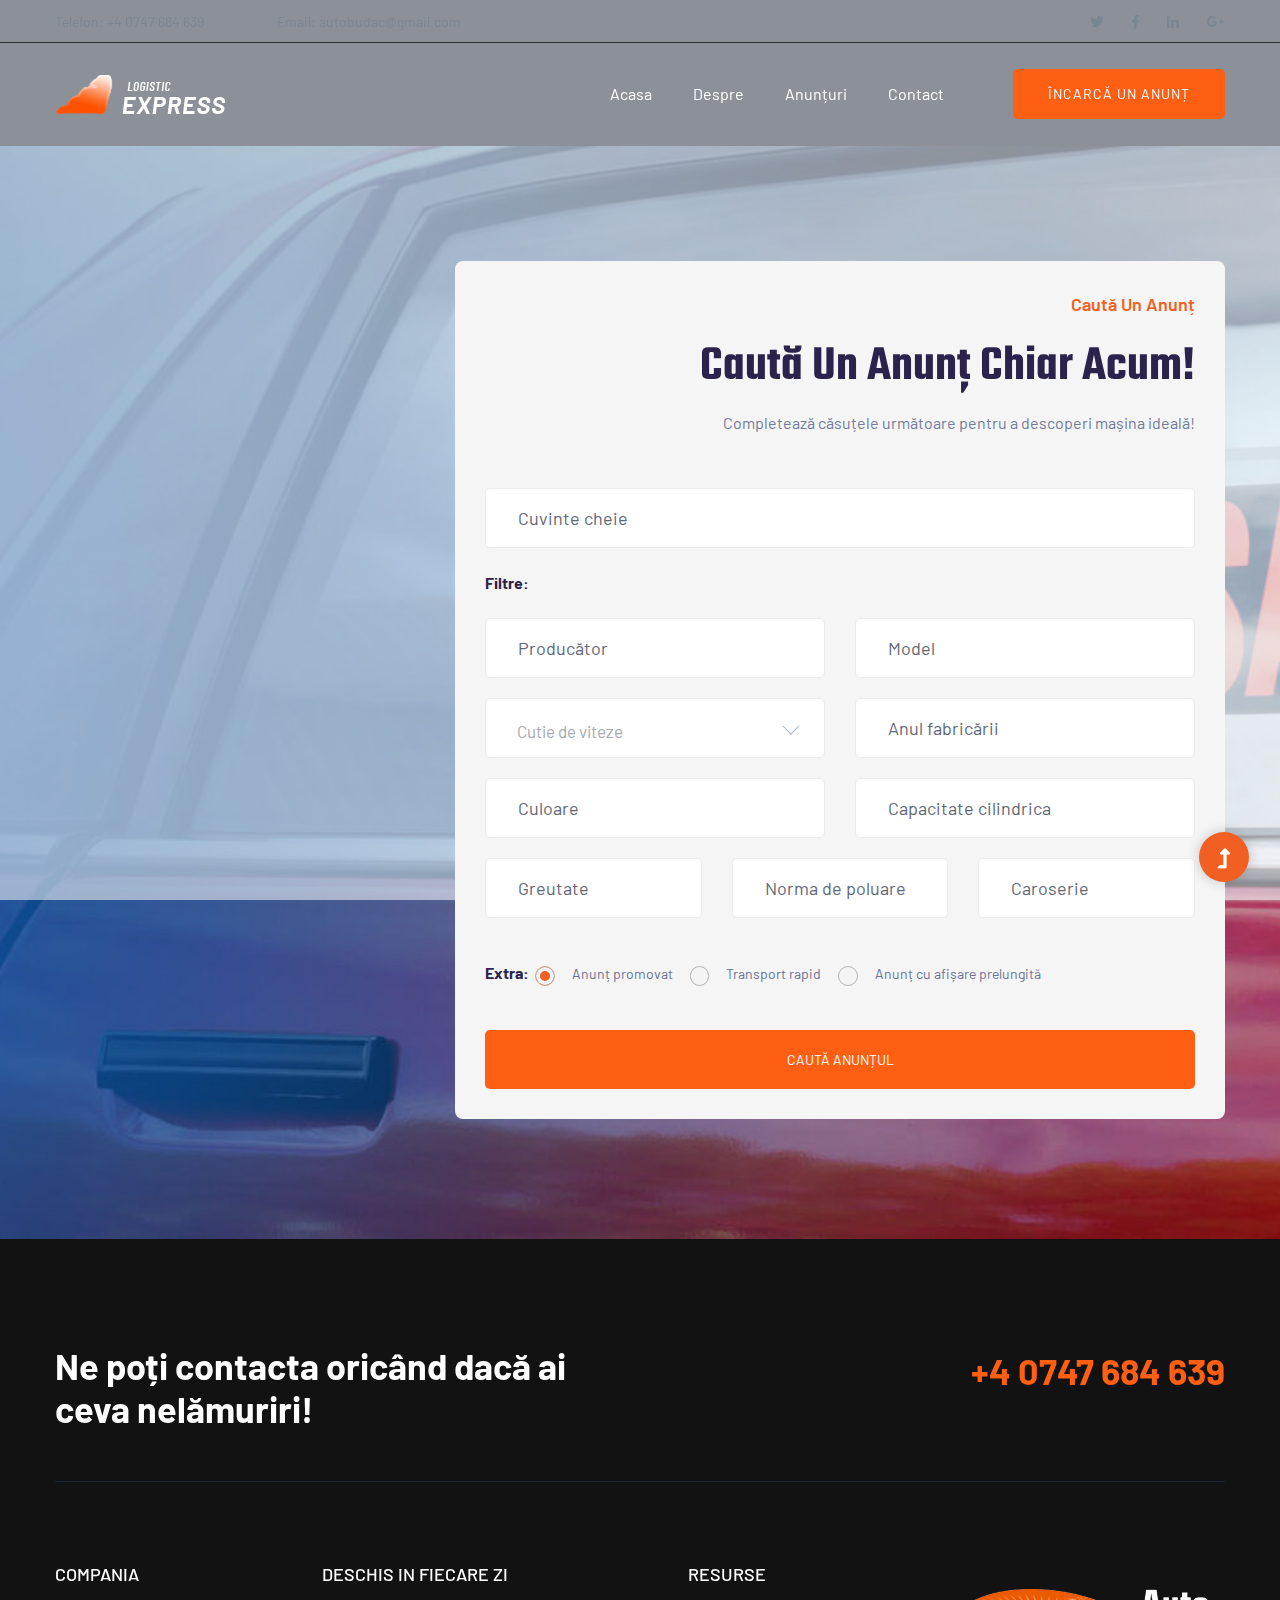
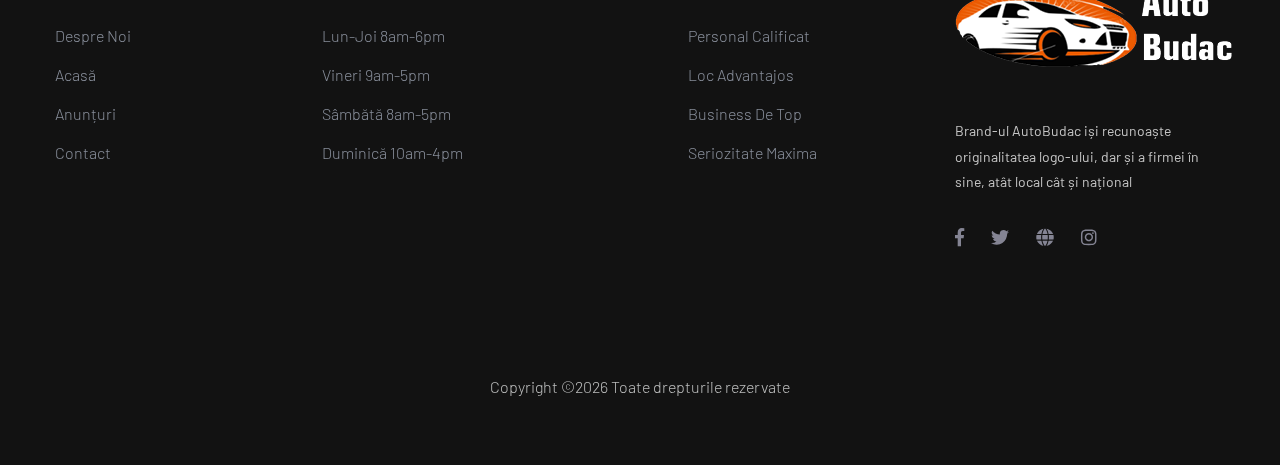
<file: cautare.html>
<!DOCTYPE html>
<html class="no-js" lang="zxx">
<head>
    <meta charset="utf-8">
    <meta http-equiv="x-ua-compatible" content="ie=edge">
    <title>AutoBudac</title>
    <meta name="description" content="">
    <meta name="viewport" content="width=device-width, initial-scale=1.0">
    <link rel="manifest" href="site.webmanifest">
    <link rel="shortcut icon" type="image/x-icon" href="assets/img/favicon.ico">

    <!-- CSS here -->
    <link rel="stylesheet" href="assets/css/bootstrap.min.css">
    <link rel="stylesheet" href="assets/css/owl.carousel.min.css">
    <link rel="stylesheet" href="assets/css/slicknav.css">
    <link rel="stylesheet" href="assets/css/flaticon.css">
    <link rel="stylesheet" href="assets/css/animate.min.css">
    <link rel="stylesheet" href="assets/css/magnific-popup.css">
    <link rel="stylesheet" href="assets/css/fontawesome-all.min.css">
    <link rel="stylesheet" href="assets/css/themify-icons.css">
    <link rel="stylesheet" href="assets/css/slick.css">
    <link rel="stylesheet" href="assets/css/nice-select.css">
    <link rel="stylesheet" href="assets/css/style.css">
</head>
<body>
<!--? Preloader Start -->
<div id="preloader-active">
    <div class="preloader d-flex align-items-center justify-content-center">
        <div class="preloader-inner position-relative">
            <div class="preloader-circle"></div>
            <div class="preloader-img pere-text">
                <img src="assets/img/logo/loder.jpg" alt="">
            </div>
        </div>
    </div>
</div>
<div class="overflow-hidden">
<!-- Preloader Start -->
<header>
    <!-- Header Start -->
    <div class="header-area">
        <div class="main-header ">
            <div class="header-top d-none d-lg-block">
                <div class="container">
                    <div class="col-xl-12">
                        <div class="row d-flex justify-content-between align-items-center">
                            <div class="header-info-left">
                                <ul>     
                                    <li>Telefon: +4 0747 684 639</li>
                                    <li>Email: autobudac@gmail.com</li>
                                </ul>
                            </div>
                            <div class="header-info-right">
                                <ul class="header-social">    
                                    <li><a href="#"><i class="fab fa-twitter"></i></a></li>
                                    <li><a href="#"><i class="fab fa-facebook-f"></i></a></li>
                                    <li><a href="#"><i class="fab fa-linkedin-in"></i></a></li>
                                    <li> <a href="#"><i class="fab fa-google-plus-g"></i></a></li>
                                </ul>
                            </div>
                        </div>
                    </div>
                </div>
            </div>
            <div class="header-bottom  header-sticky">
                <div class="container">
                    <div class="row align-items-center">
                        <!-- Logo -->
                        <div class="col-xl-2 col-lg-2">
                            <div class="logo" style="float: center;">
                                <a href="index.html" ><img src="assets/img/logo/logo.png" alt=""></a>
                            </div>
                        </div>
                        <div class="col-xl-10 col-lg-10">
                            <div class="menu-wrapper  d-flex align-items-center justify-content-end"  >
                                <!-- Main-menu -->
                                <div class="main-menu d-none d-lg-block" >
                                    <nav> 
                                        <ul id="navigation">                                                                                          
                                            <li><a href="index.html">Acasa</a></li>
                                            <li><a href="about.html">Despre</a></li>
                                            <li><a href="blog.html">Anunțuri</a>
                                                <ul class="submenu">
                                                    <li><a href="blog.html">Anunțuri</a></li>
                                                    <li><a href="blog_details.html">Caută anunțuri</a></li>
                                                    <li><a href="incarcare.html">Adaugă anunț</a></li>
                                                </ul>
                                            </li>
                                            <li><a href="contact.php">Contact</a></li>
                                        </ul>
                                    </nav>
                                </div>
                                <!-- Header-btn -->
                                <div class="header-right-btn d-none d-lg-block ml-20">
                                    <a href="incarcare.html" class="btn header-btn">încarcă un anunț</a>
                                </div>
                            </div>
                        </div> 
                        <!-- Mobile Menu -->
                        <div class="col-12">
                            <div class="mobile_menu d-block d-lg-none"></div>

                        </div>
                        
                    </div>
                </div>
            </div>
        </div>
    </div>
    <!-- Header End -->
</header>
<main>
    <!--? slider Area Start-->
    <section class="contact-form-area section-bg  pt-115 pb-120 fix" data-background="assets/img/hero/h1_hero.jpg">
        <div class="container">
            <div class="row justify-content-end">
                <!-- Contact wrapper -->
                <div class="col-xl-8 col-lg-9">
                    <div class="contact-form-wrapper">
                        <!-- From tittle -->
                        <div class="row">
                            <div class="col-lg-12">
                                <!-- Section Tittle -->
                                <div class="section-tittle mb-50">
                                    <span>Caută un anunț</span>
                                    <h2>Caută un anunț chiar acum!</h2>
                                    <p>Completează căsuțele următoare pentru a descoperi mașina ideală!</p>
                                </div>
                            </div>
                        </div>
                        <!-- form -->
                        <form action="#" class="contact-form">
                            <div class="row ">

                                <div class="col-lg-12">
                                    <div class="input-form">
                                        <input type="text" placeholder="Cuvinte cheie" style="margin-bottom: 
                                        0px;">
                                    </div>
                                </div>
                                 <div class="col-lg-12">
                                <div class="radio-wrapper mb-30 mt-15" >
                                    <label style="margin-bottom: 1px;">Filtre:</label>
                                </div>
                                 </div>
                                <div class="col-lg-6 col-md-6">
                                    <div class="input-form">
                                        <input type="text" placeholder="Producător">
                                    </div>
                                </div>
                                <div class="col-lg-6 col-md-6">
                                    <div class="input-form">
                                        <input type="text" placeholder="Model">
                                    </div>
                                </div>
                                
                                <div class="col-lg-6">
                                    <div class="select-items">
                                        <select name="select" id="select1">
                                            <option value="">Cutie de viteze</option>
                                            <option value="">Automată</option>
                                            <option value="">Manuală</option>
                                        </select>
                                    </div>
                                </div>
                                <div class="col-lg-6 col-md-6">
                                    <div class="input-form">
                                        <input type="text" placeholder="Anul fabricării">
                                    </div>
                                </div>
                                <div class="col-lg-6 col-md-6 col-sm-6">
                                    <div class="input-form">
                                        <input type="text" placeholder="Culoare">
                                    </div>
                                </div>
                                <div class="col-lg-6 col-md-6 col-sm-6">
                                    <div class="input-form">
                                        <input type="text" placeholder="Capacitate cilindrica">
                                    </div>
                                </div>
                                <!-- Height Width length -->
                                <div class="col-lg-4 col-md-6 col-sm-6">
                                    <div class="input-form">
                                        <input type="text" placeholder="Greutate">
                                    </div>
                                </div>
                                <div class="col-lg-4 col-md-6 col-sm-6">
                                    <div class="input-form">
                                        <input type="text" placeholder="Norma de poluare">
                                    </div>
                                </div>
                                <div class="col-lg-4 col-md-6 col-sm-6">
                                    <div class="input-form">
                                        <input type="text" placeholder="Caroserie">
                                    </div>
                                </div>
                                <!-- Radio Button -->
                                <div class="col-lg-12">
                                    <div class="radio-wrapper mb-30 mt-15">
                                        <label>Extra:</label>
                                        <div class="select-radio">
                                             <div class="radio">
                                                <input id="radio-1" name="radio" type="radio" checked="">
                                                <label for="radio-1" class="radio-label">Anunț promovat</label>
                                            </div>
                                            <div class="radio">
                                                <input id="radio-2" name="radio" type="radio">
                                                <label for="radio-2" class="radio-label">Transport rapid</label>
                                            </div>
                                            <div class="radio">
                                                <input id="radio-4" name="radio" type="radio">
                                                <label for="radio-4" class="radio-label">Anunț cu afișare prelungită</label>
                                            </div>   
                                            <!--<div class="primary-checkbox">
                                                <input id="default-checkbox" name="checkbox" type="checkbox" checked="">
                                                <label for="checkbox" class="checkbox-label" style="">Promovare plătită</label>                 
                                            </div>
                                            <!--<div class="primary-checkbox">
                                                <input id="radio-2" name="radio" type="checkbox">
                                                <label for="radio-2" class="radio-label">Transport rapid</label>
                                            </div>
                                            <div class="primary-checkbox">
                                                <input id="radio-4" name="radio" type="checkbox">
                                                <label for="radio-4" class="radio-label">Prelungire afișare anunț</label>
                                            </div>
                                            -->   
                                        </div>
                                    </div> 
                                </div>
                                <!-- Button -->
                                <div class="col-lg-12">
                                    <button name="submit" class="submit-btn">Caută anunțul</button>
                                </div>
                            </div>
                        </form> 
                    </div>
                </div>
            </div>
        </div>
    </section>
</main>
<footer>
    <!--? Footer Start-->
    <div class="footer-area footer-bg">
        <div class="container">
            <div class="footer-top footer-padding">
                <!-- footer Heading -->
                <div class="footer-heading">
                    <div class="row justify-content-between">
                        <div class="col-xl-6 col-lg-8 col-md-8">
                            <div class="wantToWork-caption wantToWork-caption2">
                                <h2>Ne poți contacta oricând dacă ai ceva nelămuriri!</h2>
                            </div>
                        </div>
                        <div class="col-xl-3 col-lg-4">
                            <span class="contact-number f-right">+4 0747 684 639</span>
                        </div>
                    </div>
                </div>
                <!-- Footer Menu -->
                <div class="row d-flex justify-content-between">
                    <div class="col-xl-2 col-lg-2 col-md-4 col-sm-6">
                        <div class="single-footer-caption mb-50">
                            <div class="footer-tittle">
                                <h4>COMPANIA</h4>
                                <ul>
                                    <li><a href="#">Despre noi</a></li>
                                    <li><a href="#">Acasă</a></li>
                                    <li><a href="#"> Anunțuri</a></li>
                                    <li><a href="#"> Contact</a></li>
                                </ul>
                            </div>
                        </div>
                    </div>
                    <div class="col-xl-3 col-lg-3 col-md-4 col-sm-6">
                        <div class="single-footer-caption mb-50">
                            <div class="footer-tittle">
                                <h4>Deschis in fiecare zi</h4>
                                <ul>
                                    <li><a>Lun-Joi 8am-6pm</a></li>
                                    <li><a>Vineri 9am-5pm</a></li>
                                    <li><a>Sâmbătă 8am-5pm</a></li>
                                    <li><a>Duminică 10am-4pm</a></li>
                                </ul>
                            </div>
                        </div>
                    </div>
                    <div class="col-xl-2 col-lg-3 col-md-4 col-sm-6">
                        <div class="single-footer-caption mb-50">
                            <div class="footer-tittle">
                                <h4>RESURSE</h4>
                                <ul>
                                    <li><a></a></li>
                                    <li><a>Personal calificat</a></li>
                                    <li><a>Loc advantajos</a></li>
                                    <li><a>Business de top</a></li>
                                    <li><a>Seriozitate maxima</a></li>
                                </ul>
                            </div>
                        </div>
                    </div>
                    <div class="col-xl-3 col-lg-4 col-md-5 col-sm-6">
                        <div class="single-footer-caption mb-50">
                            <!-- logo -->
                            <div class="footer-logo">
                                <a href="index.html"><img src="assets/img/logo/logo2_footer.png" alt=""></a>
                            </div>
                            <div class="footer-tittle">
                                <div class="footer-pera">
                                    <p class="info1">Brand-ul AutoBudac iși recunoaște originalitatea logo-ului, dar și a firmei în sine, atât local cât și național</p>
                                </div>
                            </div>
                            <!-- Footer Social -->
                            <div class="footer-social ">
                                <a href="https://www.facebook.com/sai4ull"><i class="fab fa-facebook-f"></i></a>
                                <a href=""><i class="fab fa-twitter"></i></a>
                                <a href="#"><i class="fas fa-globe"></i></a>
                                <a href="#"><i class="fab fa-instagram"></i></a>
                            </div>
                        </div>
                    </div>
                </div>
            </div>
            <!-- Footer Bottom -->
            <div class="footer-bottom">
                <div class="row d-flex align-items-center">
                    <div class="col-lg-12">
                        <div class="footer-copy-right text-center">
                            <p>
  Copyright &copy;<script>document.write(new Date().getFullYear());</script> Toate drepturile rezervate</a></p>
                        </div>
                    </div>
                </div>
            </div>
        </div>
    </div>
    <!-- Footer End-->
</footer>
<!-- Scroll Up -->
<div id="back-top" >
    <a title="Go to Top" href="#"> <i class="fas fa-level-up-alt"></i></a>
</div>

    <!-- JS here -->

    <script src="./assets/js/vendor/modernizr-3.5.0.min.js"></script>
    <script src="./assets/js/vendor/jquery-1.12.4.min.js"></script>
    <!-- Jquery, Popper, Bootstrap -->
    <script src="./assets/js/popper.min.js"></script>
    <script src="./assets/js/bootstrap.min.js"></script>
    <!-- Jquery Mobile Menu -->
    <script src="./assets/js/jquery.slicknav.min.js"></script>

    <!-- Jquery Slick , Owl-Carousel Plugins -->
    <script src="./assets/js/owl.carousel.min.js"></script>
    <script src="./assets/js/slick.min.js"></script>
    <!-- One Page, Animated-HeadLin -->
    <script src="./assets/js/wow.min.js"></script>
    <script src="./assets/js/animated.headline.js"></script>
    <script src="./assets/js/jquery.magnific-popup.js"></script>

    <!-- Nice-select, sticky -->
    <script src="./assets/js/jquery.nice-select.min.js"></script>
    <script src="./assets/js/jquery.sticky.js"></script>
    
    <!-- contact js -->
    <script src="./assets/js/contact.js"></script>
    <script src="./assets/js/jquery.form.js"></script>
    <script src="./assets/js/jquery.validate.min.js"></script>
    <script src="./assets/js/mail-script.js"></script>
    <script src="./assets/js/jquery.ajaxchimp.min.js"></script>
    
    <!-- Jquery Plugins, main Jquery -->    
    <script src="./assets/js/plugins.js"></script>
    <script src="./assets/js/main.js"></script>
    
</body>
</html>
</file>
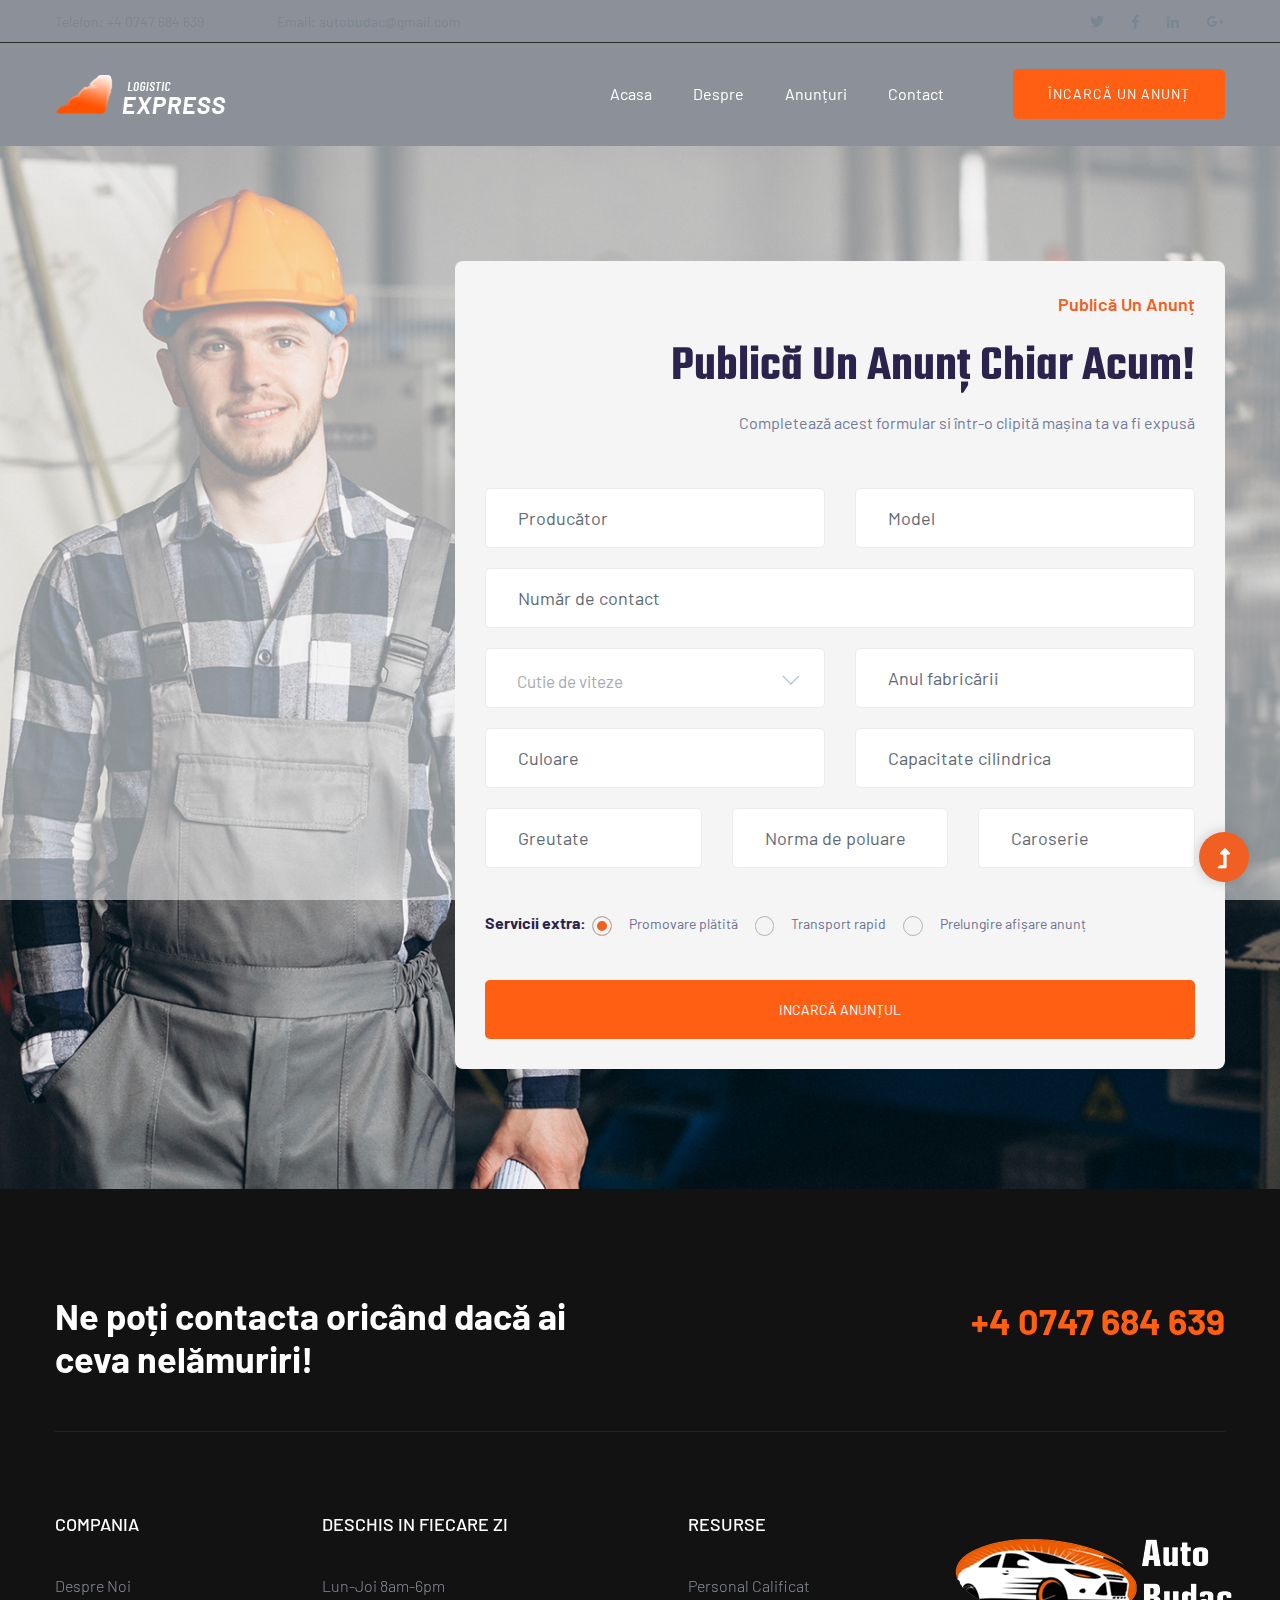
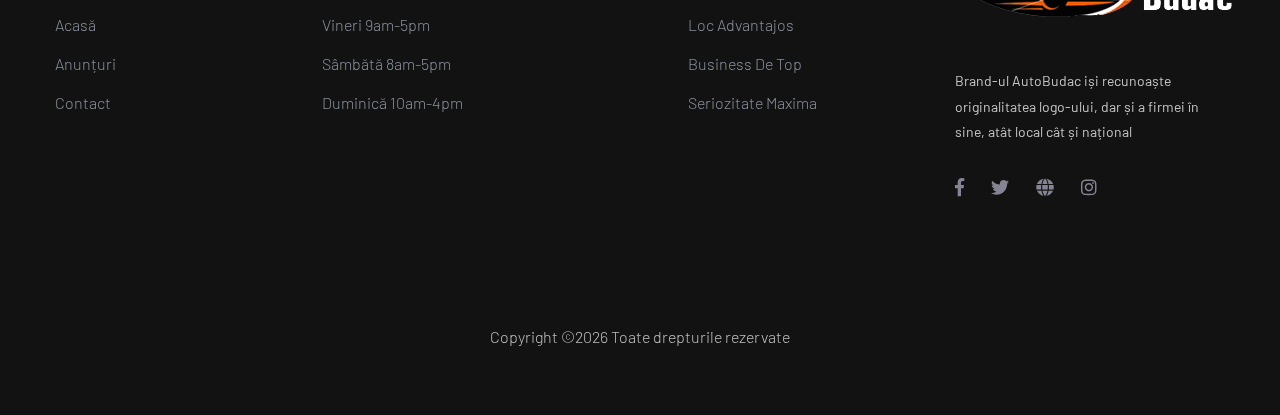
<file: incarcare.html>
<!DOCTYPE html>
<html class="no-js" lang="zxx">
<head>
    <meta charset="utf-8">
    <meta http-equiv="x-ua-compatible" content="ie=edge">
    <title>AutoBudac</title>
    <meta name="description" content="">
    <meta name="viewport" content="width=device-width, initial-scale=1.0">
    <link rel="manifest" href="site.webmanifest">
    <link rel="shortcut icon" type="image/x-icon" href="assets/img/favicon.ico">

    <!-- CSS here -->
    <link rel="stylesheet" href="assets/css/bootstrap.min.css">
    <link rel="stylesheet" href="assets/css/owl.carousel.min.css">
    <link rel="stylesheet" href="assets/css/slicknav.css">
    <link rel="stylesheet" href="assets/css/flaticon.css">
    <link rel="stylesheet" href="assets/css/animate.min.css">
    <link rel="stylesheet" href="assets/css/magnific-popup.css">
    <link rel="stylesheet" href="assets/css/fontawesome-all.min.css">
    <link rel="stylesheet" href="assets/css/themify-icons.css">
    <link rel="stylesheet" href="assets/css/slick.css">
    <link rel="stylesheet" href="assets/css/nice-select.css">
    <link rel="stylesheet" href="assets/css/style.css">
</head>
<body>
<!--? Preloader Start -->
<div id="preloader-active">
    <div class="preloader d-flex align-items-center justify-content-center">
        <div class="preloader-inner position-relative">
            <div class="preloader-circle"></div>
            <div class="preloader-img pere-text">
                <img src="assets/img/logo/loder.jpg" alt="">
            </div>
        </div>
    </div>
</div>
<div class="overflow-hidden">
<!-- Preloader Start -->
<header>
    <!-- Header Start -->
    <div class="header-area">
        <div class="main-header ">
            <div class="header-top d-none d-lg-block">
                <div class="container">
                    <div class="col-xl-12">
                        <div class="row d-flex justify-content-between align-items-center">
                            <div class="header-info-left">
                                <ul>     
                                    <li>Telefon: +4 0747 684 639</li>
                                    <li>Email: autobudac@gmail.com</li>
                                </ul>
                            </div>
                            <div class="header-info-right">
                                <ul class="header-social">    
                                    <li><a href="#"><i class="fab fa-twitter"></i></a></li>
                                    <li><a href="#"><i class="fab fa-facebook-f"></i></a></li>
                                    <li><a href="#"><i class="fab fa-linkedin-in"></i></a></li>
                                    <li> <a href="#"><i class="fab fa-google-plus-g"></i></a></li>
                                </ul>
                            </div>
                        </div>
                    </div>
                </div>
            </div>
            <div class="header-bottom  header-sticky">
                <div class="container">
                    <div class="row align-items-center">
                        <!-- Logo -->
                        <div class="col-xl-2 col-lg-2">
                            <div class="logo" style="float: center;">
                                <a href="index.html" ><img src="assets/img/logo/logo.png" alt=""></a>
                            </div>
                        </div>
                        <div class="col-xl-10 col-lg-10">
                            <div class="menu-wrapper  d-flex align-items-center justify-content-end"  >
                                <!-- Main-menu -->
                                <div class="main-menu d-none d-lg-block" >
                                    <nav> 
                                        <ul id="navigation">                                                                                          
                                            <li><a href="index.html">Acasa</a></li>
                                            <li><a href="about.html">Despre</a></li>
                                            <li><a href="blog.html">Anunțuri</a>
                                                <ul class="submenu">
                                                    <li><a href="blog.html">Anunțuri</a></li>
                                                    <li><a href="blog_details.html">Caută anunțuri</a></li>
                                                    <li><a href="incarcare.html">Adaugă anunț</a></li>
                                                </ul>
                                            </li>
                                            <li><a href="contact.php">Contact</a></li>
                                        </ul>
                                    </nav>
                                </div>
                                <!-- Header-btn -->
                                <div class="header-right-btn d-none d-lg-block ml-20">
                                    <a href="incarcare.html" class="btn header-btn">încarcă un anunț</a>
                                </div>
                            </div>
                        </div> 
                        <!-- Mobile Menu -->
                        <div class="col-12">
                            <div class="mobile_menu d-block d-lg-none"></div>

                        </div>
                        
                    </div>
                </div>
            </div>
        </div>
    </div>
    <!-- Header End -->
</header>
<main>
    <!--? slider Area Start-->
    <section class="contact-form-area section-bg  pt-115 pb-120 fix" data-background="assets/img/gallery/section_bg02.jpg">
        <div class="container">
            <div class="row justify-content-end">
                <!-- Contact wrapper -->
                <div class="col-xl-8 col-lg-9">
                    <div class="contact-form-wrapper">
                        <!-- From tittle -->
                        <div class="row">
                            <div class="col-lg-12">
                                <!-- Section Tittle -->
                                <div class="section-tittle mb-50">
                                    <span>Publică un anunț</span>
                                    <h2>Publică un anunț chiar acum!</h2>
                                    <p>Completează acest formular si într-o clipită mașina ta va fi expusă</p>
                                </div>
                            </div>
                        </div>
                        <!-- form -->
                        <form action="#" class="contact-form">
                            <div class="row ">
                                <div class="col-lg-6 col-md-6">
                                    <div class="input-form">
                                        <input type="text" placeholder="Producător">
                                    </div>
                                </div>
                                <div class="col-lg-6 col-md-6">
                                    <div class="input-form">
                                        <input type="text" placeholder="Model">
                                    </div>
                                </div>
                                <div class="col-lg-12">
                                    <div class="input-form">
                                        <input type="text" placeholder="Număr de contact">
                                    </div>
                                </div>
                                <div class="col-lg-6">
                                    <div class="select-items">
                                        <select name="select" id="select1">
                                            <option value="">Cutie de viteze</option>
                                            <option value="">Automată</option>
                                            <option value="">Manuală</option>
                                        </select>
                                    </div>
                                </div>
                                <div class="col-lg-6 col-md-6">
                                    <div class="input-form">
                                        <input type="text" placeholder="Anul fabricării">
                                    </div>
                                </div>
                                <div class="col-lg-6 col-md-6 col-sm-6">
                                    <div class="input-form">
                                        <input type="text" placeholder="Culoare">
                                    </div>
                                </div>
                                <div class="col-lg-6 col-md-6 col-sm-6">
                                    <div class="input-form">
                                        <input type="text" placeholder="Capacitate cilindrica">
                                    </div>
                                </div>
                                <!-- Height Width length -->
                                <div class="col-lg-4 col-md-6 col-sm-6">
                                    <div class="input-form">
                                        <input type="text" placeholder="Greutate">
                                    </div>
                                </div>
                                <div class="col-lg-4 col-md-6 col-sm-6">
                                    <div class="input-form">
                                        <input type="text" placeholder="Norma de poluare">
                                    </div>
                                </div>
                                <div class="col-lg-4 col-md-6 col-sm-6">
                                    <div class="input-form">
                                        <input type="text" placeholder="Caroserie">
                                    </div>
                                </div>
                                <!-- Radio Button -->
                                <div class="col-lg-12">
                                    <div class="radio-wrapper mb-30 mt-15">
                                        <label>Servicii extra:</label>
                                        <div class="select-radio">
                                            <div class="radio">
                                                <input id="radio-1" name="radio" type="radio" checked="">
                                                <label for="radio-1" class="radio-label">Promovare plătită</label>
                                            </div>
                                            <div class="radio">
                                                <input id="radio-2" name="radio" type="radio">
                                                <label for="radio-2" class="radio-label">Transport rapid</label>
                                            </div>
                                            <div class="radio">
                                                <input id="radio-4" name="radio" type="radio">
                                                <label for="radio-4" class="radio-label">Prelungire afișare anunț</label>
                                            </div>   
                                        </div>
                                    </div> 
                                </div>
                                <!-- Button -->
                                <div class="col-lg-12">
                                    <button name="submit" class="submit-btn">Incarcă anunțul</button>
                                </div>
                            </div>
                        </form> 
                    </div>
                </div>
            </div>
        </div>
    </section>
</main>
<footer>
    <!--? Footer Start-->
    <div class="footer-area footer-bg">
        <div class="container">
            <div class="footer-top footer-padding">
                <!-- footer Heading -->
                <div class="footer-heading">
                    <div class="row justify-content-between">
                        <div class="col-xl-6 col-lg-8 col-md-8">
                            <div class="wantToWork-caption wantToWork-caption2">
                                <h2>Ne poți contacta oricând dacă ai ceva nelămuriri!</h2>
                            </div>
                        </div>
                        <div class="col-xl-3 col-lg-4">
                            <span class="contact-number f-right">+4 0747 684 639</span>
                        </div>
                    </div>
                </div>
                <!-- Footer Menu -->
                <div class="row d-flex justify-content-between">
                    <div class="col-xl-2 col-lg-2 col-md-4 col-sm-6">
                        <div class="single-footer-caption mb-50">
                            <div class="footer-tittle">
                                <h4>COMPANIA</h4>
                                <ul>
                                    <li><a href="#">Despre noi</a></li>
                                    <li><a href="#">Acasă</a></li>
                                    <li><a href="#"> Anunțuri</a></li>
                                    <li><a href="#"> Contact</a></li>
                                </ul>
                            </div>
                        </div>
                    </div>
                    <div class="col-xl-3 col-lg-3 col-md-4 col-sm-6">
                        <div class="single-footer-caption mb-50">
                            <div class="footer-tittle">
                                <h4>Deschis in fiecare zi</h4>
                                <ul>
                                    <li><a>Lun-Joi 8am-6pm</a></li>
                                    <li><a>Vineri 9am-5pm</a></li>
                                    <li><a>Sâmbătă 8am-5pm</a></li>
                                    <li><a>Duminică 10am-4pm</a></li>
                                </ul>
                            </div>
                        </div>
                    </div>
                    <div class="col-xl-2 col-lg-3 col-md-4 col-sm-6">
                        <div class="single-footer-caption mb-50">
                            <div class="footer-tittle">
                                <h4>RESURSE</h4>
                                <ul>
                                    <li><a></a></li>
                                    <li><a>Personal calificat</a></li>
                                    <li><a>Loc advantajos</a></li>
                                    <li><a>Business de top</a></li>
                                    <li><a>Seriozitate maxima</a></li>
                                </ul>
                            </div>
                        </div>
                    </div>
                    <div class="col-xl-3 col-lg-4 col-md-5 col-sm-6">
                        <div class="single-footer-caption mb-50">
                            <!-- logo -->
                            <div class="footer-logo">
                                <a href="index.html"><img src="assets/img/logo/logo2_footer.png" alt=""></a>
                            </div>
                            <div class="footer-tittle">
                                <div class="footer-pera">
                                    <p class="info1">Brand-ul AutoBudac iși recunoaște originalitatea logo-ului, dar și a firmei în sine, atât local cât și național</p>
                                </div>
                            </div>
                            <!-- Footer Social -->
                            <div class="footer-social ">
                                <a href="https://www.facebook.com/sai4ull"><i class="fab fa-facebook-f"></i></a>
                                <a href=""><i class="fab fa-twitter"></i></a>
                                <a href="#"><i class="fas fa-globe"></i></a>
                                <a href="#"><i class="fab fa-instagram"></i></a>
                            </div>
                        </div>
                    </div>
                </div>
            </div>
            <!-- Footer Bottom -->
            <div class="footer-bottom">
                <div class="row d-flex align-items-center">
                    <div class="col-lg-12">
                        <div class="footer-copy-right text-center">
                            <p>
  Copyright &copy;<script>document.write(new Date().getFullYear());</script> Toate drepturile rezervate</a></p>
                        </div>
                    </div>
                </div>
            </div>
        </div>
    </div>
    <!-- Footer End-->
</footer>
<!-- Scroll Up -->
<div id="back-top" >
    <a title="Go to Top" href="#"> <i class="fas fa-level-up-alt"></i></a>
</div>

    <!-- JS here -->

    <script src="./assets/js/vendor/modernizr-3.5.0.min.js"></script>
    <script src="./assets/js/vendor/jquery-1.12.4.min.js"></script>
    <!-- Jquery, Popper, Bootstrap -->
    <script src="./assets/js/popper.min.js"></script>
    <script src="./assets/js/bootstrap.min.js"></script>
    <!-- Jquery Mobile Menu -->
    <script src="./assets/js/jquery.slicknav.min.js"></script>

    <!-- Jquery Slick , Owl-Carousel Plugins -->
    <script src="./assets/js/owl.carousel.min.js"></script>
    <script src="./assets/js/slick.min.js"></script>
    <!-- One Page, Animated-HeadLin -->
    <script src="./assets/js/wow.min.js"></script>
    <script src="./assets/js/animated.headline.js"></script>
    <script src="./assets/js/jquery.magnific-popup.js"></script>

    <!-- Nice-select, sticky -->
    <script src="./assets/js/jquery.nice-select.min.js"></script>
    <script src="./assets/js/jquery.sticky.js"></script>
    
    <!-- contact js -->
    <script src="./assets/js/contact.js"></script>
    <script src="./assets/js/jquery.form.js"></script>
    <script src="./assets/js/jquery.validate.min.js"></script>
    <script src="./assets/js/mail-script.js"></script>
    <script src="./assets/js/jquery.ajaxchimp.min.js"></script>
    
    <!-- Jquery Plugins, main Jquery -->    
    <script src="./assets/js/plugins.js"></script>
    <script src="./assets/js/main.js"></script>
    
</body>
</html>
</file>
<file: assets/css/flaticon.css>
/*
  	Flaticon icon font: Flaticon
  	Creation date: 07/04/2020 05:31
  	*/

@font-face {
  font-family: "Flaticon";
  src: url("../fonts/Flaticon.eot");
  src: url("../fonts/Flaticon.eot?#iefix") format("embedded-opentype"),
       url("../fonts/Flaticon.woff2") format("woff2"),
       url("../fonts/Flaticon.woff") format("woff"),
       url("../fonts/Flaticon.ttf") format("truetype"),
       url("../fonts/Flaticon.svg#Flaticon") format("svg");
  font-weight: normal;
  font-style: normal;
}

@media screen and (-webkit-min-device-pixel-ratio:0) {
  @font-face {
    font-family: "Flaticon";
    src: url("../fonts/Flaticon.svg#Flaticon") format("svg");
  }
}

[class^="flaticon-"]:before, [class*=" flaticon-"]:before,
[class^="flaticon-"]:after, [class*=" flaticon-"]:after {   
  font-family: Flaticon;
font-style: normal;
}

.flaticon-shipped:before { content: "\f100"; }
.flaticon-ship:before { content: "\f101"; }
.flaticon-plane:before { content: "\f102"; }
.flaticon-support:before { content: "\f103"; }
.flaticon-clock:before { content: "\f104"; }
.flaticon-place:before { content: "\f105"; }
</file>
<file: assets/css/themify-icons.css>
@font-face {
	font-family: 'themify';
	src:url('../fonts/themify.eot?-fvbane');


	src:url('../fonts/themify.eot?#iefix-fvbane') format('embedded-opentype'),
		url('../fonts/themify.woff?-fvbane') format('woff'),
		url('../fonts/themify.ttf?-fvbane') format('truetype'),
		url('../fonts/themify.svg?-fvbane#themify') format('svg');
	font-weight: normal;
	font-style: normal;
}

[class^="ti-"], [class*=" ti-"] {
	font-family: 'themify';
	speak: none;
	font-style: normal;
	font-weight: normal;
	font-variant: normal;
	text-transform: none;
	line-height: 1;

	/* Better Font Rendering =========== */
	-webkit-font-smoothing: antialiased;
	-moz-osx-font-smoothing: grayscale;
}

.ti-wand:before {
	content: "\e600";
}
.ti-volume:before {
	content: "\e601";
}
.ti-user:before {
	content: "\e602";
}
.ti-unlock:before {
	content: "\e603";
}
.ti-unlink:before {
	content: "\e604";
}
.ti-trash:before {
	content: "\e605";
}
.ti-thought:before {
	content: "\e606";
}
.ti-target:before {
	content: "\e607";
}
.ti-tag:before {
	content: "\e608";
}
.ti-tablet:before {
	content: "\e609";
}
.ti-star:before {
	content: "\e60a";
}
.ti-spray:before {
	content: "\e60b";
}
.ti-signal:before {
	content: "\e60c";
}
.ti-shopping-cart:before {
	content: "\e60d";
}
.ti-shopping-cart-full:before {
	content: "\e60e";
}
.ti-settings:before {
	content: "\e60f";
}
.ti-search:before {
	content: "\e610";
}
.ti-zoom-in:before {
	content: "\e611";
}
.ti-zoom-out:before {
	content: "\e612";
}
.ti-cut:before {
	content: "\e613";
}
.ti-ruler:before {
	content: "\e614";
}
.ti-ruler-pencil:before {
	content: "\e615";
}
.ti-ruler-alt:before {
	content: "\e616";
}
.ti-bookmark:before {
	content: "\e617";
}
.ti-bookmark-alt:before {
	content: "\e618";
}
.ti-reload:before {
	content: "\e619";
}
.ti-plus:before {
	content: "\e61a";
}
.ti-pin:before {
	content: "\e61b";
}
.ti-pencil:before {
	content: "\e61c";
}
.ti-pencil-alt:before {
	content: "\e61d";
}
.ti-paint-roller:before {
	content: "\e61e";
}
.ti-paint-bucket:before {
	content: "\e61f";
}
.ti-na:before {
	content: "\e620";
}
.ti-mobile:before {
	content: "\e621";
}
.ti-minus:before {
	content: "\e622";
}
.ti-medall:before {
	content: "\e623";
}
.ti-medall-alt:before {
	content: "\e624";
}
.ti-marker:before {
	content: "\e625";
}
.ti-marker-alt:before {
	content: "\e626";
}
.ti-arrow-up:before {
	content: "\e627";
}
.ti-arrow-right:before {
	content: "\e628";
}
.ti-arrow-left:before {
	content: "\e629";
}
.ti-arrow-down:before {
	content: "\e62a";
}
.ti-lock:before {
	content: "\e62b";
}
.ti-location-arrow:before {
	content: "\e62c";
}
.ti-link:before {
	content: "\e62d";
}
.ti-layout:before {
	content: "\e62e";
}
.ti-layers:before {
	content: "\e62f";
}
.ti-layers-alt:before {
	content: "\e630";
}
.ti-key:before {
	content: "\e631";
}
.ti-import:before {
	content: "\e632";
}
.ti-image:before {
	content: "\e633";
}
.ti-heart:before {
	content: "\e634";
}
.ti-heart-broken:before {
	content: "\e635";
}
.ti-hand-stop:before {
	content: "\e636";
}
.ti-hand-open:before {
	content: "\e637";
}
.ti-hand-drag:before {
	content: "\e638";
}
.ti-folder:before {
	content: "\e639";
}
.ti-flag:before {
	content: "\e63a";
}
.ti-flag-alt:before {
	content: "\e63b";
}
.ti-flag-alt-2:before {
	content: "\e63c";
}
.ti-eye:before {
	content: "\e63d";
}
.ti-export:before {
	content: "\e63e";
}
.ti-exchange-vertical:before {
	content: "\e63f";
}
.ti-desktop:before {
	content: "\e640";
}
.ti-cup:before {
	content: "\e641";
}
.ti-crown:before {
	content: "\e642";
}
.ti-comments:before {
	content: "\e643";
}
.ti-comment:before {
	content: "\e644";
}
.ti-comment-alt:before {
	content: "\e645";
}
.ti-close:before {
	content: "\e646";
}
.ti-clip:before {
	content: "\e647";
}
.ti-angle-up:before {
	content: "\e648";
}
.ti-angle-right:before {
	content: "\e649";
}
.ti-angle-left:before {
	content: "\e64a";
}
.ti-angle-down:before {
	content: "\e64b";
}
.ti-check:before {
	content: "\e64c";
}
.ti-check-box:before {
	content: "\e64d";
}
.ti-camera:before {
	content: "\e64e";
}
.ti-announcement:before {
	content: "\e64f";
}
.ti-brush:before {
	content: "\e650";
}
.ti-briefcase:before {
	content: "\e651";
}
.ti-bolt:before {
	content: "\e652";
}
.ti-bolt-alt:before {
	content: "\e653";
}
.ti-blackboard:before {
	content: "\e654";
}
.ti-bag:before {
	content: "\e655";
}
.ti-move:before {
	content: "\e656";
}
.ti-arrows-vertical:before {
	content: "\e657";
}
.ti-arrows-horizontal:before {
	content: "\e658";
}
.ti-fullscreen:before {
	content: "\e659";
}
.ti-arrow-top-right:before {
	content: "\e65a";
}
.ti-arrow-top-left:before {
	content: "\e65b";
}
.ti-arrow-circle-up:before {
	content: "\e65c";
}
.ti-arrow-circle-right:before {
	content: "\e65d";
}
.ti-arrow-circle-left:before {
	content: "\e65e";
}
.ti-arrow-circle-down:before {
	content: "\e65f";
}
.ti-angle-double-up:before {
	content: "\e660";
}
.ti-angle-double-right:before {
	content: "\e661";
}
.ti-angle-double-left:before {
	content: "\e662";
}
.ti-angle-double-down:before {
	content: "\e663";
}
.ti-zip:before {
	content: "\e664";
}
.ti-world:before {
	content: "\e665";
}
.ti-wheelchair:before {
	content: "\e666";
}
.ti-view-list:before {
	content: "\e667";
}
.ti-view-list-alt:before {
	content: "\e668";
}
.ti-view-grid:before {
	content: "\e669";
}
.ti-uppercase:before {
	content: "\e66a";
}
.ti-upload:before {
	content: "\e66b";
}
.ti-underline:before {
	content: "\e66c";
}
.ti-truck:before {
	content: "\e66d";
}
.ti-timer:before {
	content: "\e66e";
}
.ti-ticket:before {
	content: "\e66f";
}
.ti-thumb-up:before {
	content: "\e670";
}
.ti-thumb-down:before {
	content: "\e671";
}
.ti-text:before {
	content: "\e672";
}
.ti-stats-up:before {
	content: "\e673";
}
.ti-stats-down:before {
	content: "\e674";
}
.ti-split-v:before {
	content: "\e675";
}
.ti-split-h:before {
	content: "\e676";
}
.ti-smallcap:before {
	content: "\e677";
}
.ti-shine:before {
	content: "\e678";
}
.ti-shift-right:before {
	content: "\e679";
}
.ti-shift-left:before {
	content: "\e67a";
}
.ti-shield:before {
	content: "\e67b";
}
.ti-notepad:before {
	content: "\e67c";
}
.ti-server:before {
	content: "\e67d";
}
.ti-quote-right:before {
	content: "\e67e";
}
.ti-quote-left:before {
	content: "\e67f";
}
.ti-pulse:before {
	content: "\e680";
}
.ti-printer:before {
	content: "\e681";
}
.ti-power-off:before {
	content: "\e682";
}
.ti-plug:before {
	content: "\e683";
}
.ti-pie-chart:before {
	content: "\e684";
}
.ti-paragraph:before {
	content: "\e685";
}
.ti-panel:before {
	content: "\e686";
}
.ti-package:before {
	content: "\e687";
}
.ti-music:before {
	content: "\e688";
}
.ti-music-alt:before {
	content: "\e689";
}
.ti-mouse:before {
	content: "\e68a";
}
.ti-mouse-alt:before {
	content: "\e68b";
}
.ti-money:before {
	content: "\e68c";
}
.ti-microphone:before {
	content: "\e68d";
}
.ti-menu:before {
	content: "\e68e";
}
.ti-menu-alt:before {
	content: "\e68f";
}
.ti-map:before {
	content: "\e690";
}
.ti-map-alt:before {
	content: "\e691";
}
.ti-loop:before {
	content: "\e692";
}
.ti-location-pin:before {
	content: "\e693";
}
.ti-list:before {
	content: "\e694";
}
.ti-light-bulb:before {
	content: "\e695";
}
.ti-Italic:before {
	content: "\e696";
}
.ti-info:before {
	content: "\e697";
}
.ti-infinite:before {
	content: "\e698";
}
.ti-id-badge:before {
	content: "\e699";
}
.ti-hummer:before {
	content: "\e69a";
}
.ti-home:before {
	content: "\e69b";
}
.ti-help:before {
	content: "\e69c";
}
.ti-headphone:before {
	content: "\e69d";
}
.ti-harddrives:before {
	content: "\e69e";
}
.ti-harddrive:before {
	content: "\e69f";
}
.ti-gift:before {
	content: "\e6a0";
}
.ti-game:before {
	content: "\e6a1";
}
.ti-filter:before {
	content: "\e6a2";
}
.ti-files:before {
	content: "\e6a3";
}
.ti-file:before {
	content: "\e6a4";
}
.ti-eraser:before {
	content: "\e6a5";
}
.ti-envelope:before {
	content: "\e6a6";
}
.ti-download:before {
	content: "\e6a7";
}
.ti-direction:before {
	content: "\e6a8";
}
.ti-direction-alt:before {
	content: "\e6a9";
}
.ti-dashboard:before {
	content: "\e6aa";
}
.ti-control-stop:before {
	content: "\e6ab";
}
.ti-control-shuffle:before {
	content: "\e6ac";
}
.ti-control-play:before {
	content: "\e6ad";
}
.ti-control-pause:before {
	content: "\e6ae";
}
.ti-control-forward:before {
	content: "\e6af";
}
.ti-control-backward:before {
	content: "\e6b0";
}
.ti-cloud:before {
	content: "\e6b1";
}
.ti-cloud-up:before {
	content: "\e6b2";
}
.ti-cloud-down:before {
	content: "\e6b3";
}
.ti-clipboard:before {
	content: "\e6b4";
}
.ti-car:before {
	content: "\e6b5";
}
.ti-calendar:before {
	content: "\e6b6";
}
.ti-book:before {
	content: "\e6b7";
}
.ti-bell:before {
	content: "\e6b8";
}
.ti-basketball:before {
	content: "\e6b9";
}
.ti-bar-chart:before {
	content: "\e6ba";
}
.ti-bar-chart-alt:before {
	content: "\e6bb";
}
.ti-back-right:before {
	content: "\e6bc";
}
.ti-back-left:before {
	content: "\e6bd";
}
.ti-arrows-corner:before {
	content: "\e6be";
}
.ti-archive:before {
	content: "\e6bf";
}
.ti-anchor:before {
	content: "\e6c0";
}
.ti-align-right:before {
	content: "\e6c1";
}
.ti-align-left:before {
	content: "\e6c2";
}
.ti-align-justify:before {
	content: "\e6c3";
}
.ti-align-center:before {
	content: "\e6c4";
}
.ti-alert:before {
	content: "\e6c5";
}
.ti-alarm-clock:before {
	content: "\e6c6";
}
.ti-agenda:before {
	content: "\e6c7";
}
.ti-write:before {
	content: "\e6c8";
}
.ti-window:before {
	content: "\e6c9";
}
.ti-widgetized:before {
	content: "\e6ca";
}
.ti-widget:before {
	content: "\e6cb";
}
.ti-widget-alt:before {
	content: "\e6cc";
}
.ti-wallet:before {
	content: "\e6cd";
}
.ti-video-clapper:before {
	content: "\e6ce";
}
.ti-video-camera:before {
	content: "\e6cf";
}
.ti-vector:before {
	content: "\e6d0";
}
.ti-themify-logo:before {
	content: "\e6d1";
}
.ti-themify-favicon:before {
	content: "\e6d2";
}
.ti-themify-favicon-alt:before {
	content: "\e6d3";
}
.ti-support:before {
	content: "\e6d4";
}
.ti-stamp:before {
	content: "\e6d5";
}
.ti-split-v-alt:before {
	content: "\e6d6";
}
.ti-slice:before {
	content: "\e6d7";
}
.ti-shortcode:before {
	content: "\e6d8";
}
.ti-shift-right-alt:before {
	content: "\e6d9";
}
.ti-shift-left-alt:before {
	content: "\e6da";
}
.ti-ruler-alt-2:before {
	content: "\e6db";
}
.ti-receipt:before {
	content: "\e6dc";
}
.ti-pin2:before {
	content: "\e6dd";
}
.ti-pin-alt:before {
	content: "\e6de";
}
.ti-pencil-alt2:before {
	content: "\e6df";
}
.ti-palette:before {
	content: "\e6e0";
}
.ti-more:before {
	content: "\e6e1";
}
.ti-more-alt:before {
	content: "\e6e2";
}
.ti-microphone-alt:before {
	content: "\e6e3";
}
.ti-magnet:before {
	content: "\e6e4";
}
.ti-line-double:before {
	content: "\e6e5";
}
.ti-line-dotted:before {
	content: "\e6e6";
}
.ti-line-dashed:before {
	content: "\e6e7";
}
.ti-layout-width-full:before {
	content: "\e6e8";
}
.ti-layout-width-default:before {
	content: "\e6e9";
}
.ti-layout-width-default-alt:before {
	content: "\e6ea";
}
.ti-layout-tab:before {
	content: "\e6eb";
}
.ti-layout-tab-window:before {
	content: "\e6ec";
}
.ti-layout-tab-v:before {
	content: "\e6ed";
}
.ti-layout-tab-min:before {
	content: "\e6ee";
}
.ti-layout-slider:before {
	content: "\e6ef";
}
.ti-layout-slider-alt:before {
	content: "\e6f0";
}
.ti-layout-sidebar-right:before {
	content: "\e6f1";
}
.ti-layout-sidebar-none:before {
	content: "\e6f2";
}
.ti-layout-sidebar-left:before {
	content: "\e6f3";
}
.ti-layout-placeholder:before {
	content: "\e6f4";
}
.ti-layout-menu:before {
	content: "\e6f5";
}
.ti-layout-menu-v:before {
	content: "\e6f6";
}
.ti-layout-menu-separated:before {
	content: "\e6f7";
}
.ti-layout-menu-full:before {
	content: "\e6f8";
}
.ti-layout-media-right-alt:before {
	content: "\e6f9";
}
.ti-layout-media-right:before {
	content: "\e6fa";
}
.ti-layout-media-overlay:before {
	content: "\e6fb";
}
.ti-layout-media-overlay-alt:before {
	content: "\e6fc";
}
.ti-layout-media-overlay-alt-2:before {
	content: "\e6fd";
}
.ti-layout-media-left-alt:before {
	content: "\e6fe";
}
.ti-layout-media-left:before {
	content: "\e6ff";
}
.ti-layout-media-center-alt:before {
	content: "\e700";
}
.ti-layout-media-center:before {
	content: "\e701";
}
.ti-layout-list-thumb:before {
	content: "\e702";
}
.ti-layout-list-thumb-alt:before {
	content: "\e703";
}
.ti-layout-list-post:before {
	content: "\e704";
}
.ti-layout-list-large-image:before {
	content: "\e705";
}
.ti-layout-line-solid:before {
	content: "\e706";
}
.ti-layout-grid4:before {
	content: "\e707";
}
.ti-layout-grid3:before {
	content: "\e708";
}
.ti-layout-grid2:before {
	content: "\e709";
}
.ti-layout-grid2-thumb:before {
	content: "\e70a";
}
.ti-layout-cta-right:before {
	content: "\e70b";
}
.ti-layout-cta-left:before {
	content: "\e70c";
}
.ti-layout-cta-center:before {
	content: "\e70d";
}
.ti-layout-cta-btn-right:before {
	content: "\e70e";
}
.ti-layout-cta-btn-left:before {
	content: "\e70f";
}
.ti-layout-column4:before {
	content: "\e710";
}
.ti-layout-column3:before {
	content: "\e711";
}
.ti-layout-column2:before {
	content: "\e712";
}
.ti-layout-accordion-separated:before {
	content: "\e713";
}
.ti-layout-accordion-merged:before {
	content: "\e714";
}
.ti-layout-accordion-list:before {
	content: "\e715";
}
.ti-ink-pen:before {
	content: "\e716";
}
.ti-info-alt:before {
	content: "\e717";
}
.ti-help-alt:before {
	content: "\e718";
}
.ti-headphone-alt:before {
	content: "\e719";
}
.ti-hand-point-up:before {
	content: "\e71a";
}
.ti-hand-point-right:before {
	content: "\e71b";
}
.ti-hand-point-left:before {
	content: "\e71c";
}
.ti-hand-point-down:before {
	content: "\e71d";
}
.ti-gallery:before {
	content: "\e71e";
}
.ti-face-smile:before {
	content: "\e71f";
}
.ti-face-sad:before {
	content: "\e720";
}
.ti-credit-card:before {
	content: "\e721";
}
.ti-control-skip-forward:before {
	content: "\e722";
}
.ti-control-skip-backward:before {
	content: "\e723";
}
.ti-control-record:before {
	content: "\e724";
}
.ti-control-eject:before {
	content: "\e725";
}
.ti-comments-smiley:before {
	content: "\e726";
}
.ti-brush-alt:before {
	content: "\e727";
}
.ti-youtube:before {
	content: "\e728";
}
.ti-vimeo:before {
	content: "\e729";
}
.ti-twitter:before {
	content: "\e72a";
}
.ti-time:before {
	content: "\e72b";
}
.ti-tumblr:before {
	content: "\e72c";
}
.ti-skype:before {
	content: "\e72d";
}
.ti-share:before {
	content: "\e72e";
}
.ti-share-alt:before {
	content: "\e72f";
}
.ti-rocket:before {
	content: "\e730";
}
.ti-pinterest:before {
	content: "\e731";
}
.ti-new-window:before {
	content: "\e732";
}
.ti-microsoft:before {
	content: "\e733";
}
.ti-list-ol:before {
	content: "\e734";
}
.ti-linkedin:before {
	content: "\e735";
}
.ti-layout-sidebar-2:before {
	content: "\e736";
}
.ti-layout-grid4-alt:before {
	content: "\e737";
}
.ti-layout-grid3-alt:before {
	content: "\e738";
}
.ti-layout-grid2-alt:before {
	content: "\e739";
}
.ti-layout-column4-alt:before {
	content: "\e73a";
}
.ti-layout-column3-alt:before {
	content: "\e73b";
}
.ti-layout-column2-alt:before {
	content: "\e73c";
}
.ti-instagram:before {
	content: "\e73d";
}
.ti-google:before {
	content: "\e73e";
}
.ti-github:before {
	content: "\e73f";
}
.ti-flickr:before {
	content: "\e740";
}
.ti-facebook:before {
	content: "\e741";
}
.ti-dropbox:before {
	content: "\e742";
}
.ti-dribbble:before {
	content: "\e743";
}
.ti-apple:before {
	content: "\e744";
}
.ti-android:before {
	content: "\e745";
}
.ti-save:before {
	content: "\e746";
}
.ti-save-alt:before {
	content: "\e747";
}
.ti-yahoo:before {
	content: "\e748";
}
.ti-wordpress:before {
	content: "\e749";
}
.ti-vimeo-alt:before {
	content: "\e74a";
}
.ti-twitter-alt:before {
	content: "\e74b";
}
.ti-tumblr-alt:before {
	content: "\e74c";
}
.ti-trello:before {
	content: "\e74d";
}
.ti-stack-overflow:before {
	content: "\e74e";
}
.ti-soundcloud:before {
	content: "\e74f";
}
.ti-sharethis:before {
	content: "\e750";
}
.ti-sharethis-alt:before {
	content: "\e751";
}
.ti-reddit:before {
	content: "\e752";
}
.ti-pinterest-alt:before {
	content: "\e753";
}
.ti-microsoft-alt:before {
	content: "\e754";
}
.ti-linux:before {
	content: "\e755";
}
.ti-jsfiddle:before {
	content: "\e756";
}
.ti-joomla:before {
	content: "\e757";
}
.ti-html5:before {
	content: "\e758";
}
.ti-flickr-alt:before {
	content: "\e759";
}
.ti-email:before {
	content: "\e75a";
}
.ti-drupal:before {
	content: "\e75b";
}
.ti-dropbox-alt:before {
	content: "\e75c";
}
.ti-css3:before {
	content: "\e75d";
}
.ti-rss:before {
	content: "\e75e";
}
.ti-rss-alt:before {
	content: "\e75f";
}
</file>
<file: assets/css/nice-select.css>
.nice-select {
  -webkit-tap-highlight-color: transparent;
  background-color: #fff;
  border-radius: 5px;
  border: solid 1px #e8e8e8;
  box-sizing: border-box;
  clear: both;
  cursor: pointer;
  display: block;
  float: left;
  font-family: inherit;
  font-size: 14px;
  font-weight: normal;
  height: 42px;
  line-height: 40px;
  outline: none;
  padding-left: 18px;
  padding-right: 30px;
  position: relative;
  text-align: left !important;
  -webkit-transition: all 0.2s ease-in-out;
  transition: all 0.2s ease-in-out;
  -webkit-user-select: none;
     -moz-user-select: none;
      -ms-user-select: none;
          user-select: none;
  white-space: nowrap;
  width: auto; }
  .nice-select:hover {
    border-color: #dbdbdb; }
  .nice-select:active, .nice-select.open, .nice-select:focus {
    border-color: #999; }
  .nice-select:after {
    border-bottom: 2px solid #999;
    border-right: 2px solid #999;
    content: '';
    display: block;
    height: 5px;
    margin-top: -4px;
    pointer-events: none;
    position: absolute;
    right: 12px;
    top: 50%;
    -webkit-transform-origin: 66% 66%;
        -ms-transform-origin: 66% 66%;
            transform-origin: 66% 66%;
    -webkit-transform: rotate(45deg);
        -ms-transform: rotate(45deg);
            transform: rotate(45deg);
    -webkit-transition: all 0.15s ease-in-out;
    transition: all 0.15s ease-in-out;
    width: 5px; }
  .nice-select.open:after {
    -webkit-transform: rotate(-135deg);
        -ms-transform: rotate(-135deg);
            transform: rotate(-135deg); }
  .nice-select.open .list {
    opacity: 1;
    pointer-events: auto;
    -webkit-transform: scale(1) translateY(0);
        -ms-transform: scale(1) translateY(0);
            transform: scale(1) translateY(0); }
  .nice-select.disabled {
    border-color: #ededed;
    color: #999;
    pointer-events: none; }
    .nice-select.disabled:after {
      border-color: #cccccc; }
  .nice-select.wide {
    width: 100%; }
    .nice-select.wide .list {
      left: 0 !important;
      right: 0 !important; }
  .nice-select.right {
    float: right; }
    .nice-select.right .list {
      left: auto;
      right: 0; }
  .nice-select.small {
    font-size: 12px;
    height: 36px;
    line-height: 34px; }
    .nice-select.small:after {
      height: 4px;
      width: 4px; }
    .nice-select.small .option {
      line-height: 34px;
      min-height: 34px; }
  .nice-select .list {
    background-color: #fff;
    border-radius: 5px;
    box-shadow: 0 0 0 1px rgba(68, 68, 68, 0.11);
    box-sizing: border-box;
    margin-top: 4px;
    opacity: 0;
    overflow: hidden;
    padding: 0;
    pointer-events: none;
    position: absolute;
    top: 100%;
    left: 0;
    -webkit-transform-origin: 50% 0;
        -ms-transform-origin: 50% 0;
            transform-origin: 50% 0;
    -webkit-transform: scale(0.75) translateY(-21px);
        -ms-transform: scale(0.75) translateY(-21px);
            transform: scale(0.75) translateY(-21px);
    -webkit-transition: all 0.2s cubic-bezier(0.5, 0, 0, 1.25), opacity 0.15s ease-out;
    transition: all 0.2s cubic-bezier(0.5, 0, 0, 1.25), opacity 0.15s ease-out;
    z-index: 9; }
    .nice-select .list:hover .option:not(:hover) {
      background-color: transparent !important; }
  .nice-select .option {
    cursor: pointer;
    font-weight: 400;
    line-height: 40px;
    list-style: none;
    min-height: 40px;
    outline: none;
    padding-left: 18px;
    padding-right: 29px;
    text-align: left;
    -webkit-transition: all 0.2s;
    transition: all 0.2s; }
    .nice-select .option:hover, .nice-select .option.focus, .nice-select .option.selected.focus {
      background-color: #f6f6f6; }
    .nice-select .option.selected {
      font-weight: bold; }
    .nice-select .option.disabled {
      background-color: transparent;
      color: #999;
      cursor: default; }

.no-csspointerevents .nice-select .list {
  display: none; }

.no-csspointerevents .nice-select.open .list {
  display: block; }
</file>
<file: assets/css/style.css>
@import url("https://fonts.googleapis.com/css?family=Barlow:300,400,500,600,700,800|Teko:300,400,500,600,700&display=swap");
.white-bg {
	background: #ffffff
}
/*@media only screen and (min-width: 768px) and (max-width: 991px) {
	.single-gallery-image {
		
	}
}*/
.checkbox{
	font-size: 1px;
	size: 1px;
}
.iframe {
  position: relative;
  overflow: hidden;
  width: 100%;
  /*padding-top: 56.25%;  16:9 Aspect Ratio (divide 9 by 16 = 0.5625) */
}
.responsive-iframe {
  position: absolute;
  top: 0;
  left: 0;
  bottom: 0;
  right: 0;
  width: 100%;
  height: 100%;
  border: none;
}
.gray-bg {
	background: #f5f5f5
}

.gray-bg {
	background: #f7f7fd
}

.white-bg {
	background: #fff
}

.black-bg {
	background: #16161a
}

.theme-bg {
	background: #f15f22
}

.brand-bg {
	background: #f1f4fa
}

.testimonial-bg {
	background: #f9fafc
}

.white-color {
	color: #fff
}

.black-color {
	color: #16161a
}

.theme-color {
	color: #f15f22
}


.boxed-btn {
	background: #fff;
	color: #f15f22 !important;
	display: inline-block;
	padding: 18px 44px;
	font-family: "Teko", sans-serif;
	font-size: 14px;
	font-weight: 400;
	border: 0;
	border: 1px solid #f15f22;
	letter-spacing: 3px;
	text-align: center;
	color: #f15f22;
	text-transform: uppercase;
	cursor: pointer
}

.boxed-btn:hover {
	background: #f15f22;
	color: #fff !important;
	border: 1px solid #f15f22
}

.boxed-btn:focus {
	outline: none
}

.boxed-btn.large-width {
	width: 220px
}

[data-overlay] {
	position: relative;
	background-size: cover;
	background-repeat: no-repeat;
	background-position: center center
}

[data-overlay]::before {
	position: absolute;
	left: 0;
	top: 0;
	right: 0;
	bottom: 0;
	content: ""
}

[data-opacity="1"]::before {
	opacity: 0.1
}

[data-opacity="2"]::before {
	opacity: 0.2
}

[data-opacity="3"]::before {
	opacity: 0.3
}

[data-opacity="4"]::before {
	opacity: 0.4
}

[data-opacity="5"]::before {
	opacity: 0.5
}

[data-opacity="6"]::before {
	opacity: 0.6
}

[data-opacity="7"]::before {
	opacity: 0.7
}

[data-opacity="8"]::before {
	opacity: 0.8
}

[data-opacity="9"]::before {
	opacity: 0.9
}

body {
	overflow: hidden;
	font-family: "Barlow", sans-serif;
	font-weight: normal;
	font-style: normal

}

h1,
h2,
h3,
h4,
h5,
h6 {
	font-family: "Teko", sans-serif;
	color: #2c234d;
	margin-top: 0px;
	font-style: normal;
	font-weight: 500;
	text-transform: normal
}

p {
	font-family: "Barlow", sans-serif;
	color: #10285d;
	font-size: 16px;
	line-height: 30px;
	margin-bottom: 15px;
	font-weight: normal
}

.bg-img-1 {
	background-image: url(../img/slider/slider-img-1.jpg)
}

.bg-img-2 {
	background-image: url(../img/background-img/bg-img-2.jpg)
}

.cta-bg-1 {
	background-image: url(../img/background-img/bg-img-3.jpg)
}

.img {
	max-width: 100%;
	-webkit-transition: all .3s ease-out 0s;
	-moz-transition: all .3s ease-out 0s;
	-ms-transition: all .3s ease-out 0s;
	-o-transition: all .3s ease-out 0s;
	transition: all .3s ease-out 0s
}

.f-left {
	float: left
}

.f-right {
	float: right
}

.fix {
	overflow: hidden
}

.clear {
	clear: both
}

a,
.button {
	-webkit-transition: all .3s ease-out 0s;
	-moz-transition: all .3s ease-out 0s;
	-ms-transition: all .3s ease-out 0s;
	-o-transition: all .3s ease-out 0s;
	transition: all .3s ease-out 0s
}

a:focus,
.button:focus {
	text-decoration: none;
	outline: none
}

a {
	color: #635c5c
}

a:hover {
	color: #fff
}

a:focus,
a:hover,
.portfolio-cat a:hover,
.footer -menu li a:hover {
	text-decoration: none
}

a,
button {
	color: #fff;
	outline: medium none
}

button:focus,
input:focus,
input:focus,
textarea,
textarea:focus {
	outline: 0
}

.uppercase {
	text-transform: uppercase
}

input:focus::-moz-placeholder {
	opacity: 0;
	-webkit-transition: .4s;
	-o-transition: .4s;
	transition: .4s
}

.capitalize {
	text-transform: capitalize
}

h1 a,
h2 a,
h3 a,
h4 a,
h5 a,
h6 a {
	color: inherit
}

ul {
	margin: 0px;
	padding: 0px
}

li {
	list-style: none
}

hr {
	border-bottom: 1px solid #eceff8;
	border-top: 0 none;
	margin: 30px 0;
	padding: 0
}

.theme-overlay {
	position: relative
}

.theme-overlay::before {
	background: #1696e7 none repeat scroll 0 0;
	content: "";
	height: 100%;
	left: 0;
	opacity: 0.6;
	position: absolute;
	top: 0;
	width: 100%
}

.overlay {
	position: relative;
	z-index: 0
}

.overlay::before {
	position: absolute;
	content: "";
	top: 0;
	left: 0;
	width: 100%;
	height: 100%;
	z-index: -1
}

.overlay2 {
	position: relative;
	z-index: 0
}

.overlay2::before {
	position: absolute;
	content: "";
	background-color: #2E2200;
	top: 0;
	left: 0;
	width: 100%;
	height: 100%;
	z-index: -1;
	opacity: 0.5
}

.section-padding {
	padding-top: 120px;
	padding-bottom: 120px
}

.separator {
	border-top: 1px solid #f2f2f2
}

.mb-90 {
	margin-bottom: 90px
}

@media (max-width: 767px) {
	.mb-90 {
		margin-bottom: 30px
	}
}

@media (min-width: 768px) and (max-width: 991px) {
	.mb-90 {
		margin-bottom: 45px
	}
}

.owl-carousel .owl-nav div {
	background: rgba(255, 255, 255, 0.8) none repeat scroll 0 0;
	height: 40px;
	left: 20px;
	line-height: 40px;
	font-size: 22px;
	color: #646464;
	opacity: 1;
	visibility: visible;
	position: absolute;
	text-align: center;
	top: 50%;
	transform: translateY(-50%);
	transition: all 0.3s ease 0s;
	width: 40px
}

.owl-carousel .owl-nav div.owl-next {
	left: auto;
	right: -30px
}

.owl-carousel .owl-nav div.owl-next i {
	position: relative;
	right: 0;
	top: 1px
}

.owl-carousel .owl-nav div.owl-prev i {
	position: relative;
	right: 1px;
	top: 0px
}

.owl-carousel:hover .owl-nav div {
	opacity: 1;
	visibility: visible
}

.owl-carousel:hover .owl-nav div:hover {
	color: #fff;
	background: #ff3500
}

.btn {
	background: #ff5f13;
	padding: 27px 44px;
	text-transform: uppercase;
	font-family: "Barlow", sans-serif;
	color: #fff;
	cursor: pointer;
	display: inline-block;
	font-size: 14px;
	border-radius: 5px;
	-moz-user-select: none;
	font-weight: 400;
	letter-spacing: 1px;
	line-height: 0;
	margin-bottom: 0;
	margin: 10px;
	cursor: pointer;
	transition: color 0.4s linear;
	position: relative;
	z-index: 1;
	border: 0;
	overflow: hidden;
	margin: 0
}

.btn::before {
	content: "";
	position: absolute;
	left: 0;
	top: 0;
	width: 101%;
	height: 101%;
	background: #e0581e;
	z-index: 1;
	border-radius: 5px;
	transition: transform 0.5s;
	transition-timing-function: ease;
	transform-origin: 0 0;
	transition-timing-function: cubic-bezier(0.5, 1.6, 0.4, 0.7);
	transform: scaleX(0);
	border-radius: 0
}

.btn:hover::before {
	transform: scaleX(1);
	color: #fff !important;
	z-index: -1
}

.btn.focus,
.btn:focus {
	outline: 0;
	box-shadow: none
}

.header-btn {
	padding: 25px 35px
}

.submit-btn {
	width: 100%;
	background: #ff5f13;
	padding: 19px 44px;
	color: #fff;
	cursor: pointer;
	text-transform: uppercase;
	font-family: "Barlow", sans-serif;
	font-size: 14px;
	border-radius: 5px;
	border: 0
}

.hero-btn {
	padding: 30px 38px
}

hero-btn {
	padding: 30px 38px
}

@media (max-width: 575px) {
	.btn.btn-black.f-right {
		float: left;
		margin-top: 20px
	}
}

@media only screen and (min-width: 576px) and (max-width: 767px) {
	.btn.btn-black.f-right {
		float: left;
		margin-top: 20px
	}
}

.submit-btn2 {
	background: #ec5b53;
	width: 100%;
	height: 60px;
	padding: 10px 20px;
	border: 0;
	color: #fff;
	text-transform: capitalize;
	cursor: pointer;
	font-size: 16px;
	border-radius: 0px
}

.border-btn {
	border: 1px solid #e3c6c6;
	color: #464d65;
	background: none;
	border-radius: 5px;
	text-transform: capitalize;
	padding: 25px 57px;
	-moz-user-select: none;
	cursor: pointer;
	display: inline-block;
	font-size: 14px;
	font-weight: 500;
	letter-spacing: 1px;
	margin-bottom: 0;
	position: relative;
	transition: color 0.4s linear;
	position: relative;
	overflow: hidden;
	margin: 0
}

@media (max-width: 575px) {
	.border-btn {
		display: none
	}
}

.border-btn::before {
	border: 1px solid transparent;
	content: "";
	position: absolute;
	left: 0;
	top: 0;
	width: 101%;
	height: 101%;
	background: #f15f22;
	z-index: -1;
	transition: transform 0.5s;
	transition-timing-function: ease;
	transform-origin: 0 0;
	transition-timing-function: cubic-bezier(0.5, 1.6, 0.4, 0.7);
	transform: scaleY(0);
	border-radius: 0
}

.border-btn:hover::before {
	transform: scaleY(1);
	border: 1px solid transparent
}

.breadcrumb>.active {
	color: #888
}

#scrollUp,
#back-top {
	background: #f15f22;
	height: 50px;
	width: 50px;
	right: 31px;
	bottom: 18px;
	position: fixed;
	z-index: 10;
	color: #fff;
	font-size: 20px;
	text-align: center;
	border-radius: 50%;
	line-height: 48px;
	border: 2px solid transparent;
	box-shadow: 0 0 10px 3px rgba(108, 98, 98, 0.2)
}

@media (max-width: 575px) {
	#scrollUp,
	#back-top {
		right: 16px
	}
}

#scrollUp a i,
#back-top a i {
	display: block;
	line-height: 50px
}

#scrollUp:hover {
	color: #fff
}

.sticky-bar {
	left: 0;
	margin: auto;
	position: fixed;
	top: 0;
	width: 100%;
	-webkit-box-shadow: 0 10px 15px rgba(25, 25, 25, 0.1);
	box-shadow: 0 10px 15px rgba(25, 25, 25, 0.1);
	z-index: 9999;
	-webkit-animation: 300ms ease-in-out 0s normal none 1 running fadeInDown;
	animation: 300ms ease-in-out 0s normal none 1 running fadeInDown;
	-webkit-box-shadow: 0 10px 15px rgba(25, 25, 25, 0.1);
	background: #fff
}

.mt-5 {
	margin-top: 5px
}

.mt-10 {
	margin-top: 10px
}

.mt-15 {
	margin-top: 15px
}

.mt-20 {
	margin-top: 20px
}

.mt-25 {
	margin-top: 25px
}

.mt-30 {
	margin-top: 30px
}

.mt-35 {
	margin-top: 35px
}

.mt-40 {
	margin-top: 40px
}

.mt-45 {
	margin-top: 45px
}

.mt-50 {
	margin-top: 50px
}

.mt-55 {
	margin-top: 55px
}

.mt-60 {
	margin-top: 60px
}

.mt-65 {
	margin-top: 65px
}

.mt-70 {
	margin-top: 70px
}

.mt-75 {
	margin-top: 75px
}

.mt-80 {
	margin-top: 80px
}

.mt-85 {
	margin-top: 85px
}

.mt-90 {
	margin-top: 90px
}

.mt-95 {
	margin-top: 95px
}

.mt-100 {
	margin-top: 100px
}

.mt-105 {
	margin-top: 105px
}

.mt-110 {
	margin-top: 110px
}

.mt-115 {
	margin-top: 115px
}

.mt-120 {
	margin-top: 120px
}

.mt-125 {
	margin-top: 125px
}

.mt-130 {
	margin-top: 130px
}

.mt-135 {
	margin-top: 135px
}

.mt-140 {
	margin-top: 140px
}

.mt-145 {
	margin-top: 145px
}

.mt-150 {
	margin-top: 150px
}

.mt-155 {
	margin-top: 155px
}

.mt-160 {
	margin-top: 160px
}

.mt-165 {
	margin-top: 165px
}

.mt-170 {
	margin-top: 170px
}

.mt-175 {
	margin-top: 175px
}

.mt-180 {
	margin-top: 180px
}

.mt-185 {
	margin-top: 185px
}

.mt-190 {
	margin-top: 190px
}

.mt-195 {
	margin-top: 195px
}

.mt-200 {
	margin-top: 200px
}

.mb-5 {
	margin-bottom: 5px
}

.mb-10 {
	margin-bottom: 10px
}

.mb-15 {
	margin-bottom: 15px
}

.mb-20 {
	margin-bottom: 20px
}

.mb-25 {
	margin-bottom: 25px
}

.mb-30 {
	margin-bottom: 30px
}

.mb-35 {
	margin-bottom: 35px
}

.mb-40 {
	margin-bottom: 40px
}

.mb-45 {
	margin-bottom: 45px
}

.mb-50 {
	margin-bottom: 50px
}

.mb-55 {
	margin-bottom: 55px
}

.mb-60 {
	margin-bottom: 60px
}

.mb-65 {
	margin-bottom: 65px
}

.mb-70 {
	margin-bottom: 70px
}

.mb-75 {
	margin-bottom: 75px
}

.mb-80 {
	margin-bottom: 80px
}

.mb-85 {
	margin-bottom: 85px
}

.mb-90 {
	margin-bottom: 90px
}

.mb-95 {
	margin-bottom: 95px
}

.mb-100 {
	margin-bottom: 100px
}

.mb-105 {
	margin-bottom: 105px
}

.mb-110 {
	margin-bottom: 110px
}

.mb-115 {
	margin-bottom: 115px
}

.mb-120 {
	margin-bottom: 120px
}

.mb-125 {
	margin-bottom: 125px
}

.mb-130 {
	margin-bottom: 130px
}

.mb-135 {
	margin-bottom: 135px
}

.mb-140 {
	margin-bottom: 140px
}

.mb-145 {
	margin-bottom: 145px
}

.mb-150 {
	margin-bottom: 150px
}

.mb-155 {
	margin-bottom: 155px
}

.mb-160 {
	margin-bottom: 160px
}

.mb-165 {
	margin-bottom: 165px
}

.mb-170 {
	margin-bottom: 170px
}

.mb-175 {
	margin-bottom: 175px
}

.mb-180 {
	margin-bottom: 180px
}

.mb-185 {
	margin-bottom: 185px
}

.mb-190 {
	margin-bottom: 190px
}

.mb-195 {
	margin-bottom: 195px
}

.mb-200 {
	margin-bottom: 200px
}

.ml-5 {
	margin-left: 5px
}

.ml-10 {
	margin-left: 10px
}

.ml-15 {
	margin-left: 15px
}

.ml-20 {
	margin-left: 20px
}

.ml-25 {
	margin-left: 25px
}

.ml-30 {
	margin-left: 30px
}

.ml-35 {
	margin-left: 35px
}

.ml-40 {
	margin-left: 40px
}

.ml-45 {
	margin-left: 45px
}

.ml-50 {
	margin-left: 50px
}

.ml-55 {
	margin-left: 55px
}

.ml-60 {
	margin-left: 60px
}

.ml-65 {
	margin-left: 65px
}

.ml-70 {
	margin-left: 70px
}

.ml-75 {
	margin-left: 75px
}

.ml-80 {
	margin-left: 80px
}

.ml-85 {
	margin-left: 85px
}

.ml-90 {
	margin-left: 90px
}

.ml-95 {
	margin-left: 95px
}

.ml-100 {
	margin-left: 100px
}

.ml-105 {
	margin-left: 105px
}

.ml-110 {
	margin-left: 110px
}

.ml-115 {
	margin-left: 115px
}

.ml-120 {
	margin-left: 120px
}

.ml-125 {
	margin-left: 125px
}

.ml-130 {
	margin-left: 130px
}

.ml-135 {
	margin-left: 135px
}

.ml-140 {
	margin-left: 140px
}

.ml-145 {
	margin-left: 145px
}

.ml-150 {
	margin-left: 150px
}

.ml-155 {
	margin-left: 155px
}

.ml-160 {
	margin-left: 160px
}

.ml-165 {
	margin-left: 165px
}

.ml-170 {
	margin-left: 170px
}

.ml-175 {
	margin-left: 175px
}

.ml-180 {
	margin-left: 180px
}

.ml-185 {
	margin-left: 185px
}

.ml-190 {
	margin-left: 190px
}

.ml-195 {
	margin-left: 195px
}

.ml-200 {
	margin-left: 200px
}

.mr-5 {
	margin-right: 5px
}

.mr-10 {
	margin-right: 10px
}

.mr-15 {
	margin-right: 15px
}

.mr-20 {
	margin-right: 20px
}

.mr-25 {
	margin-right: 25px
}

.mr-30 {
	margin-right: 30px
}

.mr-35 {
	margin-right: 35px
}

.mr-40 {
	margin-right: 40px
}

.mr-45 {
	margin-right: 45px
}

.mr-50 {
	margin-right: 50px
}

.mr-55 {
	margin-right: 55px
}

.mr-60 {
	margin-right: 60px
}

.mr-65 {
	margin-right: 65px
}

.mr-70 {
	margin-right: 70px
}

.mr-75 {
	margin-right: 75px
}

.mr-80 {
	margin-right: 80px
}

.mr-85 {
	margin-right: 85px
}

.mr-90 {
	margin-right: 90px
}

.mr-95 {
	margin-right: 95px
}

.mr-100 {
	margin-right: 100px
}

.mr-105 {
	margin-right: 105px
}

.mr-110 {
	margin-right: 110px
}

.mr-115 {
	margin-right: 115px
}

.mr-120 {
	margin-right: 120px
}

.mr-125 {
	margin-right: 125px
}

.mr-130 {
	margin-right: 130px
}

.mr-135 {
	margin-right: 135px
}

.mr-140 {
	margin-right: 140px
}

.mr-145 {
	margin-right: 145px
}

.mr-150 {
	margin-right: 150px
}

.mr-155 {
	margin-right: 155px
}

.mr-160 {
	margin-right: 160px
}

.mr-165 {
	margin-right: 165px
}

.mr-170 {
	margin-right: 170px
}

.mr-175 {
	margin-right: 175px
}

.mr-180 {
	margin-right: 180px
}

.mr-185 {
	margin-right: 185px
}

.mr-190 {
	margin-right: 190px
}

.mr-195 {
	margin-right: 195px
}

.mr-200 {
	margin-right: 200px
}

.pt-5 {
	padding-top: 5px
}

.pt-10 {
	padding-top: 10px
}

.pt-15 {
	padding-top: 15px
}

.pt-20 {
	padding-top: 20px
}

.pt-25 {
	padding-top: 25px
}

.pt-30 {
	padding-top: 30px
}

.pt-35 {
	padding-top: 35px
}

.pt-40 {
	padding-top: 40px
}

.pt-45 {
	padding-top: 45px
}

.pt-50 {
	padding-top: 50px
}

.pt-55 {
	padding-top: 55px
}

.pt-60 {
	padding-top: 60px
}

.pt-65 {
	padding-top: 65px
}

.pt-70 {
	padding-top: 70px
}

.pt-75 {
	padding-top: 75px
}

.pt-80 {
	padding-top: 80px
}

.pt-85 {
	padding-top: 85px
}

.pt-90 {
	padding-top: 90px
}

.pt-95 {
	padding-top: 95px
}

.pt-100 {
	padding-top: 100px
}

.pt-105 {
	padding-top: 105px
}

.pt-110 {
	padding-top: 110px
}

.pt-115 {
	padding-top: 115px
}

.pt-120 {
	padding-top: 120px
}

.pt-125 {
	padding-top: 125px
}

.pt-130 {
	padding-top: 130px
}

.pt-135 {
	padding-top: 135px
}

.pt-140 {
	padding-top: 140px
}

.pt-145 {
	padding-top: 145px
}

.pt-150 {
	padding-top: 150px
}

.pt-155 {
	padding-top: 155px
}

.pt-160 {
	padding-top: 160px
}

.pt-165 {
	padding-top: 165px
}

.pt-170 {
	padding-top: 170px
}

.pt-175 {
	padding-top: 175px
}

.pt-180 {
	padding-top: 180px
}

.pt-185 {
	padding-top: 185px
}

.pt-190 {
	padding-top: 190px
}

.pt-195 {
	padding-top: 195px
}

.pt-200 {
	padding-top: 200px
}

.pt-260 {
	padding-top: 260px
}

.pb-5 {
	padding-bottom: 5px
}

.pb-10 {
	padding-bottom: 10px
}

.pb-15 {
	padding-bottom: 15px
}

.pb-20 {
	padding-bottom: 20px
}

.pb-25 {
	padding-bottom: 25px
}

.pb-30 {
	padding-bottom: 30px
}

.pb-35 {
	padding-bottom: 35px
}

.pb-40 {
	padding-bottom: 40px
}

.pb-45 {
	padding-bottom: 45px
}

.pb-50 {
	padding-bottom: 50px
}

.pb-55 {
	padding-bottom: 55px
}

.pb-60 {
	padding-bottom: 60px
}

.pb-65 {
	padding-bottom: 65px
}

.pb-70 {
	padding-bottom: 70px
}

.pb-75 {
	padding-bottom: 75px
}

.pb-80 {
	padding-bottom: 80px
}

.pb-85 {
	padding-bottom: 85px
}

.pb-90 {
	padding-bottom: 90px
}

.pb-95 {
	padding-bottom: 95px
}

.pb-100 {
	padding-bottom: 100px
}

.pb-105 {
	padding-bottom: 105px
}

.pb-110 {
	padding-bottom: 110px
}

.pb-115 {
	padding-bottom: 115px
}

.pb-120 {
	padding-bottom: 120px
}

.pb-125 {
	padding-bottom: 125px
}

.pb-130 {
	padding-bottom: 130px
}

.pb-135 {
	padding-bottom: 135px
}

.pb-140 {
	padding-bottom: 140px
}

.pb-145 {
	padding-bottom: 145px
}

.pb-150 {
	padding-bottom: 150px
}

.pb-155 {
	padding-bottom: 155px
}

.pb-160 {
	padding-bottom: 160px
}

.pb-165 {
	padding-bottom: 165px
}

.pb-170 {
	padding-bottom: 170px
}

.pb-175 {
	padding-bottom: 175px
}

.pb-180 {
	padding-bottom: 180px
}

.pb-185 {
	padding-bottom: 185px
}

.pb-190 {
	padding-bottom: 190px
}

.pb-195 {
	padding-bottom: 195px
}

.pb-200 {
	padding-bottom: 200px
}

.pl-5 {
	padding-left: 5px
}

.pl-10 {
	padding-left: 10px
}

.pl-15 {
	padding-left: 15px
}

.pl-20 {
	padding-left: 20px
}

.pl-25 {
	padding-left: 25px
}

.pl-30 {
	padding-left: 30px
}

.pl-35 {
	padding-left: 35px
}

.pl-40 {
	padding-left: 40px
}

.pl-45 {
	padding-left: 45px
}

.pl-50 {
	padding-left: 50px
}

.pl-55 {
	padding-left: 55px
}

.pl-60 {
	padding-left: 60px
}

.pl-65 {
	padding-left: 65px
}

.pl-70 {
	padding-left: 70px
}

.pl-75 {
	padding-left: 75px
}

.pl-80 {
	padding-left: 80px
}

.pl-85 {
	padding-left: 85px
}

.pl-90 {
	padding-left: 90px
}

.pl-95 {
	padding-left: 95px
}

.pl-100 {
	padding-left: 100px
}

.pl-105 {
	padding-left: 105px
}

.pl-110 {
	padding-left: 110px
}

.pl-115 {
	padding-left: 115px
}

.pl-120 {
	padding-left: 120px
}

.pl-125 {
	padding-left: 125px
}

.pl-130 {
	padding-left: 130px
}

.pl-135 {
	padding-left: 135px
}

.pl-140 {
	padding-left: 140px
}

.pl-145 {
	padding-left: 145px
}

.pl-150 {
	padding-left: 150px
}

.pl-155 {
	padding-left: 155px
}

.pl-160 {
	padding-left: 160px
}

.pl-165 {
	padding-left: 165px
}

.pl-170 {
	padding-left: 170px
}

.pl-175 {
	padding-left: 175px
}

.pl-180 {
	padding-left: 180px
}

.pl-185 {
	padding-left: 185px
}

.pl-190 {
	padding-left: 190px
}

.pl-195 {
	padding-left: 195px
}

.pl-200 {
	padding-left: 200px
}

.pr-5 {
	padding-right: 5px
}

.pr-10 {
	padding-right: 10px
}

.pr-15 {
	padding-right: 15px
}

.pr-20 {
	padding-right: 20px
}

.pr-25 {
	padding-right: 25px
}

.pr-30 {
	padding-right: 30px
}

.pr-35 {
	padding-right: 35px
}

.pr-40 {
	padding-right: 40px
}

.pr-45 {
	padding-right: 45px
}

.pr-50 {
	padding-right: 50px
}

.pr-55 {
	padding-right: 55px
}

.pr-60 {
	padding-right: 60px
}

.pr-65 {
	padding-right: 65px
}

.pr-70 {
	padding-right: 70px
}

.pr-75 {
	padding-right: 75px
}

.pr-80 {
	padding-right: 80px
}

.pr-85 {
	padding-right: 85px
}

.pr-90 {
	padding-right: 90px
}

.pr-95 {
	padding-right: 95px
}

.pr-100 {
	padding-right: 100px
}

.pr-105 {
	padding-right: 105px
}

.pr-110 {
	padding-right: 110px
}

.pr-115 {
	padding-right: 115px
}

.pr-120 {
	padding-right: 120px
}

.pr-125 {
	padding-right: 125px
}

.pr-130 {
	padding-right: 130px
}

.pr-135 {
	padding-right: 135px
}

.pr-140 {
	padding-right: 140px
}

.pr-145 {
	padding-right: 145px
}

.pr-150 {
	padding-right: 150px
}

.pr-155 {
	padding-right: 155px
}

.pr-160 {
	padding-right: 160px
}

.pr-165 {
	padding-right: 165px
}

.pr-170 {
	padding-right: 170px
}

.pr-175 {
	padding-right: 175px
}

.pr-180 {
	padding-right: 180px
}

.pr-185 {
	padding-right: 185px
}

.pr-190 {
	padding-right: 190px
}

.pr-195 {
	padding-right: 195px
}

.pr-200 {
	padding-right: 200px
}

.bounce-animate {
	animation-name: float-bob;
	animation-duration: 2s;
	animation-iteration-count: infinite;
	-moz-animation-name: float-bob;
	-moz-animation-duration: 2s;
	-moz-animation-iteration-count: infinite;
	-moz-animation-timing-function: linear;
	-ms-animation-name: float-bob;
	-ms-animation-duration: 2s;
	-ms-animation-iteration-count: infinite;
	-ms-animation-timing-function: linear;
	-o-animation-name: float-bob;
	-o-animation-duration: 2s;
	-o-animation-iteration-count: infinite;
	-o-animation-timing-function: linear
}

@-webkit-keyframes float-bob {
	0% {
		-webkit-transform: translateY(-20px);
		transform: translateY(-20px)
	}
	50% {
		-webkit-transform: translateY(-10px);
		transform: translateY(-10px)
	}
	100% {
		-webkit-transform: translateY(-20px);
		transform: translateY(-20px)
	}
}

.heartbeat {
	animation: heartbeat 1s infinite alternate
}

@-webkit-keyframes heartbeat {
	to {
		-webkit-transform: scale(1.03);
		transform: scale(1.03)
	}
}

.rotateme {
	-webkit-animation-name: rotateme;
	animation-name: rotateme;
	-webkit-animation-duration: 30s;
	animation-duration: 30s;
	-webkit-animation-iteration-count: infinite;
	animation-iteration-count: infinite;
	-webkit-animation-timing-function: linear;
	animation-timing-function: linear
}

@keyframes rotateme {
	from {
		-webkit-transform: rotate(0deg);
		transform: rotate(0deg)
	}
	to {
		-webkit-transform: rotate(360deg);
		transform: rotate(360deg)
	}
}

@-webkit-keyframes rotateme {
	from {
		-webkit-transform: rotate(0deg)
	}
	to {
		-webkit-transform: rotate(360deg)
	}
}

.preloader {
	background-color: #f7f7f7;
	width: 100%;
	height: 100%;
	position: fixed;
	top: 0;
	left: 0;
	right: 0;
	bottom: 0;
	z-index: 999999;
	-webkit-transition: .6s;
	-o-transition: .6s;
	transition: .6s;
	margin: 0 auto
}

.preloader .preloader-circle {
	width: 100px;
	height: 100px;
	position: relative;
	border-style: solid;
	border-width: 1px;
	border-top-color: #f15f22;
	border-bottom-color: transparent;
	border-left-color: transparent;
	border-right-color: transparent;
	z-index: 10;
	border-radius: 50%;
	-webkit-box-shadow: 0 1px 5px 0 rgba(35, 181, 185, 0.15);
	box-shadow: 0 1px 5px 0 rgba(35, 181, 185, 0.15);
	background-color: #fff;
	-webkit-animation: zoom 2000ms infinite ease;
	animation: zoom 2000ms infinite ease;
	-webkit-transition: .6s;
	-o-transition: .6s;
	transition: .6s
}

.preloader .preloader-circle2 {
	border-top-color: #0078ff
}

.preloader .preloader-img {
	position: absolute;
	top: 50%;
	z-index: 200;
	left: 0;
	right: 0;
	margin: 0 auto;
	text-align: center;
	display: inline-block;
	-webkit-transform: translateY(-50%);
	-ms-transform: translateY(-50%);
	transform: translateY(-50%);
	padding-top: 6px;
	-webkit-transition: .6s;
	-o-transition: .6s;
	transition: .6s
}

.preloader .preloader-img img {
	max-width: 55px
}

.preloader .pere-text strong {
	font-weight: 800;
	color: #dca73a;
	text-transform: uppercase
}

@-webkit-keyframes zoom {
	0% {
		-webkit-transform: rotate(0deg);
		transform: rotate(0deg);
		-webkit-transition: .6s;
		-o-transition: .6s;
		transition: .6s
	}
	100% {
		-webkit-transform: rotate(360deg);
		transform: rotate(360deg);
		-webkit-transition: .6s;
		-o-transition: .6s;
		transition: .6s
	}
}

@keyframes zoom {
	0% {
		-webkit-transform: rotate(0deg);
		transform: rotate(0deg);
		-webkit-transition: .6s;
		-o-transition: .6s;
		transition: .6s
	}
	100% {
		-webkit-transform: rotate(360deg);
		transform: rotate(360deg);
		-webkit-transition: .6s;
		-o-transition: .6s;
		transition: .6s
	}
}

.section-padding2 {
	padding-top: 200px;
	padding-bottom: 200px
}

@media only screen and (min-width: 1200px) and (max-width: 1600px) {
	.section-padding2 {
		padding-top: 200px;
		padding-bottom: 200px
	}
}

@media only screen and (min-width: 992px) and (max-width: 1199px) {
	.section-padding2 {
		padding-top: 200px;
		padding-bottom: 200px
	}
}

@media only screen and (min-width: 768px) and (max-width: 991px) {
	.section-padding2 {
		padding-top: 100px;
		padding-bottom: 100px
	}
}

@media only screen and (min-width: 576px) and (max-width: 767px) {
	.section-padding2 {
		padding-top: 70px;
		padding-bottom: 70px
	}
}

@media (max-width: 575px) {
	.section-padding2 {
		padding-top: 70px;
		padding-bottom: 70px
	}
}

.pb-bottom {
	padding-bottom: 200px
}

@media only screen and (min-width: 992px) and (max-width: 1199px) {
	.pb-bottom {
		padding-bottom: 200px
	}
}

@media only screen and (min-width: 768px) and (max-width: 991px) {
	.pb-bottom {
		padding-bottom: 50px
	}
}

@media only screen and (min-width: 576px) and (max-width: 767px) {
	.pb-bottom {
		padding-bottom: 10px
	}
}

@media (max-width: 575px) {
	.pb-bottom {
		padding-bottom: 10px
	}
}

.pb-top {
	padding-top: 200px
}

@media only screen and (min-width: 768px) and (max-width: 991px) {
	.pb-top {
		padding-top: 70px
	}
}

@media only screen and (min-width: 576px) and (max-width: 767px) {
	.pb-top {
		padding-top: 70px
	}
}

@media (max-width: 575px) {
	.pb-top {
		padding-top: 70px
	}
}

.testimonial-padding {
	padding-top: 190px;
	padding-bottom: 170px
}

@media only screen and (min-width: 992px) and (max-width: 1199px) {
	.testimonial-padding {
		padding-top: 190px;
		padding-bottom: 170px
	}
}

@media only screen and (min-width: 768px) and (max-width: 991px) {
	.testimonial-padding {
		padding-top: 70px;
		padding-bottom: 60px
	}
}

@media only screen and (min-width: 576px) and (max-width: 767px) {
	.testimonial-padding {
		padding-top: 60px;
		padding-bottom: 40px
	}
}

@media (max-width: 575px) {
	.testimonial-padding {
		padding-top: 60px;
		padding-bottom: 40px
	}
}

.w-padding2 {
	padding-top: 130px;
	padding-bottom: 125px
}

@media only screen and (min-width: 992px) and (max-width: 1199px) {
	.w-padding2 {
		padding-top: 130px;
		padding-bottom: 125px
	}
}

@media only screen and (min-width: 768px) and (max-width: 991px) {
	.w-padding2 {
		padding-top: 100px;
		padding-bottom: 100px
	}
}

@media only screen and (min-width: 576px) and (max-width: 767px) {
	.w-padding2 {
		padding-top: 70px;
		padding-bottom: 70px
	}
}

@media (max-width: 575px) {
	.w-padding2 {
		padding-top: 70px;
		padding-bottom: 70px
	}
}

.section-padding30 {
	padding-top: 195px;
	padding-bottom: 170px;
}

@media only screen and (min-width: 1200px) and (max-width: 1600px) {
	.section-padding30 {
		padding-top: 195px;
		padding-bottom: 170px;
	}
}

@media only screen and (min-width: 992px) and (max-width: 1199px) {
	.section-padding30 {
		padding-top: 150px;
		padding-bottom: 110px
	}
}

@media only screen and (min-width: 768px) and (max-width: 991px) {
	.section-padding30 {
		padding-top: 100px;
		padding-bottom: 70px
	}
}

@media only screen and (min-width: 576px) and (max-width: 767px) {
	.section-padding30 {
		padding-top: 65px;
		padding-bottom: 30px
	}
}

@media (max-width: 575px) {
	.section-padding30 {
		padding-top: 65px;
		padding-bottom: 30px
	}
}

.padding-bottom {
	padding-bottom: 275px
}

@media only screen and (min-width: 992px) and (max-width: 1199px) {
	.padding-bottom {
		
	}
}

@media only screen and (min-width: 768px) and (max-width: 991px) {
	.padding-bottom {
		padding-bottom: 70px
	}
}

@media only screen and (min-width: 576px) and (max-width: 767px) {
	.padding-bottom {
		padding-bottom: 70px
	}
}

@media (max-width: 575px) {
	.padding-bottom {
		padding-bottom: 70px
	}
}

.services-padding {
	padding-top: 145px;
	padding-bottom: 170px
}

@media only screen and (min-width: 992px) and (max-width: 1199px) {
	.services-padding {
		padding-top: 145px;
		padding-bottom: 170px
	}
}

@media only screen and (min-width: 768px) and (max-width: 991px) {
	.services-padding {
		padding-top: 100px;
		padding-bottom: 70px
	}
}

@media only screen and (min-width: 576px) and (max-width: 767px) {
	.services-padding {
		padding-top: 65px;
		padding-bottom: 70px
	}
}

@media (max-width: 575px) {
	.services-padding {
		padding-top: 65px;
		padding-bottom: 70px
	}
}

.section-paddingt30 {
	padding-top: 195px;
	padding-bottom: 90px
}

@media only screen and (min-width: 992px) and (max-width: 1199px) {
	.section-paddingt30 {
		padding-top: 150px;
		padding-bottom: 90px
	}
}

@media only screen and (min-width: 768px) and (max-width: 991px) {
	.section-paddingt30 {
		padding-top: 100px;
		padding-bottom: 40px
	}
}

@media only screen and (min-width: 576px) and (max-width: 767px) {
	.section-paddingt30 {
		padding-top: 65px;
		padding-bottom: 10px
	}
}

@media (max-width: 575px) {
	.section-paddingt30 {
		padding-top: 65px;
		padding-bottom: 10px
	}
}

.section-padding3 {
	padding-top: 150px;
	padding-bottom: 0
}

@media only screen and (min-width: 992px) and (max-width: 1199px) {
	.section-padding3 {
		padding-top: 150px;
		padding-bottom: 0
	}
}

@media only screen and (min-width: 768px) and (max-width: 991px) {
	.section-padding3 {
		padding-top: 60px;
		padding-bottom: 0
	}
}

@media only screen and (min-width: 576px) and (max-width: 767px) {
	.section-padding3 {
		padding-top: 60px;
		padding-bottom: 0
	}
}

@media (max-width: 575px) {
	.section-padding3 {
		padding-top: 60px;
		padding-bottom: 0
	}
}

.footer-padding {
	padding-top: 105px;
	padding-bottom: 50px
}

@media only screen and (min-width: 992px) and (max-width: 1199px) {
	.footer-padding {
		padding-top: 105px;
		padding-bottom: 50px
	}
}

@media only screen and (min-width: 768px) and (max-width: 991px) {
	.footer-padding {
		padding-top: 100px;
		padding-bottom: 50px
	}
}

@media only screen and (min-width: 576px) and (max-width: 767px) {
	.footer-padding {
		padding-top: 80px;
		padding-bottom: 0px
	}
}

@media (max-width: 575px) {
	.footer-padding {
		padding-top: 80px;
		padding-bottom: 0px
	}
}

@media (max-width: 575px) {
	.section-tittle {
		margin-bottom: 50px
	}
}

@media only screen and (min-width: 576px) and (max-width: 767px) {
	.section-tittle {
		margin-bottom: 50px
	}
}

.section-tittle span {
	font-size: 18px;
	display: block;
	color: #f15f22;
	font-weight: 600;
	text-transform: capitalize;
	margin-bottom: 17px
}

.section-tittle h2 {
	font-size: 50px;
	display: block;
	font-weight: 600;
	text-transform: capitalize;
	line-height: 1.3
}

@media only screen and (min-width: 992px) and (max-width: 1199px) {
	.section-tittle h2 {
		font-size: 42px
	}
}

@media only screen and (min-width: 576px) and (max-width: 767px) {
	.section-tittle h2 {
		font-size: 31px
	}
}

@media (max-width: 575px) {
	.section-tittle h2 {
		font-size: 30px;
		line-height: 1.6
	}
}

.section-tittle p {
	color: #717b9b
}

.section-tittle2 h2 {
	color: #fff
}

.section-tittle2 p {
	color: #fff
}

.section-bg {
	background-size: cover;
	background-repeat: no-repeat;
	background-position: center center
}

.white-bg {
	background: #ffffff
}

.gray-bg {
	background: #f5f5f5
}

.gray-bg {
	background: #f7f7fd
}

.white-bg {
	background: #fff
}

.black-bg {
	background: #16161a
}

.theme-bg {
	background: #f15f22
}

.brand-bg {
	background: #f1f4fa
}

.testimonial-bg {
	background: #f9fafc
}

.white-color {
	color: #fff
}

.black-color {
	color: #16161a
}

.theme-color {
	color: #f15f22
}

@media only screen and (min-width: 768px) and (max-width: 991px) {
	.header-area .header-bottom {
		padding: 15px 0px
	}
}

@media only screen and (min-width: 576px) and (max-width: 767px) {
	.header-area .header-bottom {
		padding: 15px 0px
	}
}

@media (max-width: 575px) {
	.header-area .header-bottom {
		padding: 15px 0px
	}
}

.header-area {
	background: #000c20
}

@media only screen and (min-width: 768px) and (max-width: 991px) {
	.header-area {
		box-shadow: 0 10px 15px rgba(25, 25, 25, 0.1)
	}
}

@media only screen and (min-width: 576px) and (max-width: 767px) {
	.header-area {
		box-shadow: 0 10px 15px rgba(25, 25, 25, 0.1)
	}
}

@media (max-width: 575px) {
	.header-area {
		box-shadow: 0 10px 15px rgba(25, 25, 25, 0.1)
	}
}

.header-area .header-top {
	border-bottom: 1px solid #2d2d2d;
	padding: 9px 0px
}

.header-area .header-top .header-info-left ul li {
	color: #7b8693;
	display: inline-block;
	margin-right: 70px;
	font-size: 14px
}

.header-area .header-top .header-info-left ul li:last-child {
	margin-right: 0px
}

.header-area .header-top .header-info-left ul li i {
	margin-right: 8px
}

.header-area .header-top .header-info-right .header-social li {
	display: inline-block
}

.header-area .header-top .header-info-right .header-social li a {
	color: #7b8693;
	font-size: 14px;
	padding-left: 25px
}

.header-area .header-top .header-info-right .header-social li a:hover {
	color: #f15f22
}

.main-header {
	position: relative;
	z-index: 3
}

@media only screen and (min-width: 1200px) and (max-width: 1600px) {
	.main-header .main-menu {
		margin-right: 30px
	}
}

.main-header .main-menu ul li {
	display: inline-block;
	position: relative;
	z-index: 1
}

.main-header .main-menu ul li a {
	color: #fff;
	font-weight: 400;
	padding: 39px 19px;
	display: block;
	font-size: 16px;
	-webkit-transition: all .3s ease-out 0s;
	-moz-transition: all .3s ease-out 0s;
	-ms-transition: all .3s ease-out 0s;
	-o-transition: all .3s ease-out 0s;
	transition: all .3s ease-out 0s;
	text-transform: capitalize
}

@media only screen and (min-width: 992px) and (max-width: 1199px) {
	.main-header .main-menu ul li a {
		padding: 39px 14px
	}
}

.main-header .main-menu ul li:hover>a {
	color: #f15f22
}

.main-header .main-menu ul ul.submenu {
	position: absolute;
	width: 170px;
	background: rgba(0, 12, 32, 0.8);
	left: 0;
	top: 90%;
	visibility: hidden;
	opacity: 0;
	box-shadow: 0 0 10px 3px rgba(0, 0, 0, 0.05);
	padding: 17px 0;
	border-top: 5px solid #f15f22;
	-webkit-transition: all .3s ease-out 0s;
	-moz-transition: all .3s ease-out 0s;
	-ms-transition: all .3s ease-out 0s;
	-o-transition: all .3s ease-out 0s;
	transition: all .3s ease-out 0s
}

.main-header .main-menu ul ul.submenu>li {
	margin-left: 7px;
	display: block
}

.main-header .main-menu ul ul.submenu>li>a {
	padding: 6px 10px !important;
	font-size: 16px;
	color: #fdfdfd
}

.main-header .main-menu ul ul.submenu>li>a:hover {
	color: #f15f22;
	background: none;
	padding-left: 13px !important
}

.main-header ul>li:hover>ul.submenu {
	visibility: visible;
	opacity: 1;
	top: 100%
}

.header-transparent {
	position: absolute;
	top: 0;
	right: 0;
	left: 0;
	z-index: 9
}

.header-area .header-top .header-info-right .header-social a i {
	-webkit-transition: all .4s ease-out 0s;
	-moz-transition: all .4s ease-out 0s;
	-ms-transition: all .4s ease-out 0s;
	-o-transition: all .4s ease-out 0s;
	transition: all .4s ease-out 0s;
	transform: rotateY(0deg);
	-webkit-transform: rotateY(0deg);
	-moz-transform: rotateY(0deg);
	-ms-transform: rotateY(0deg);
	-o-transform: rotateY(0deg)
}

.header-area .header-top .header-info-right .header-social a:hover i {
	transform: rotateY(180deg);
	-webkit-transform: rotateY(180deg);
	-moz-transform: rotateY(180deg);
	-ms-transform: rotateY(180deg);
	-o-transform: rotateY(180deg)
}

.header-sticky.sticky-bar {
	background: #000
}

.header-sticky.sticky-bar.sticky .main-menu ul li a {
	padding: 20px 20px !important
}

@media only screen and (min-width: 768px) and (max-width: 991px) {
	.header-sticky.sticky-bar.sticky {
		padding: 15px 0px
	}
}

@media only screen and (min-width: 576px) and (max-width: 767px) {
	.header-sticky.sticky-bar.sticky {
		padding: 15px 0px
	}
}

@media (max-width: 575px) {
	.header-sticky.sticky-bar.sticky {
		padding: 15px 0px
	}
}

.mobile_menu {
	position: absolute;
	right: 0px;
	width: 100%;
	z-index: 99
}

.mobile_menu .slicknav_menu {
	background: transparent;
	margin-top: 0px !important
}

.mobile_menu .slicknav_menu .slicknav_btn {
	top: -34px
}

.mobile_menu .slicknav_menu .slicknav_btn .slicknav_icon-bar {
	background-color: #f15f22 !important
}

.mobile_menu .slicknav_menu .slicknav_nav {
	margin-top: 9px !important;
	box-shadow: 0 0 10px 3px rgba(141, 140, 140, 0.5)
}

.mobile_menu .slicknav_menu .slicknav_nav a:hover {
	background: transparent;
	color: #f15f22
}

.mobile_menu .slicknav_menu .slicknav_nav a {
	font-size: 15px;
	padding: 7px 10px
}

.mobile_menu .slicknav_menu .slicknav_nav .slicknav_item a {
	padding: 0 !important
}

.slider-height {
	background-image: url(../img/hero/h1_hero.jpg);
	min-height: 1080px;
	background-repeat: no-repeat;
	background-position: center center;
	background-size: cover
}

@media only screen and (min-width: 992px) and (max-width: 1199px) {
	.slider-height {
		min-height: 700px
	}
}

@media only screen and (min-width: 768px) and (max-width: 991px) {
	.slider-height {
		min-height: 500px
	}
}

@media only screen and (min-width: 576px) and (max-width: 767px) {
	.slider-height {
		min-height: 500px
	}
}

@media (max-width: 575px) {
	.slider-height {
		min-height: 500px
	}
}

.slider-height2 {
	background-image: url(../img/hero/hero2.jpg);
	min-height: 460px;
	background-repeat: no-repeat;
	background-size: cover
}

@media only screen and (min-width: 768px) and (max-width: 991px) {
	.slider-height2 {
		min-height: 350px
	}
}

@media only screen and (min-width: 576px) and (max-width: 767px) {
	.slider-height2 {
		min-height: 260px
	}
}

@media (max-width: 575px) {
	.slider-height2 {
		min-height: 260px
	}
}

@media only screen and (min-width: 576px) and (max-width: 767px) {
	.slider-area .hero__caption {
		padding-top: 50px
	}
}

@media (max-width: 575px) {
	.slider-area .hero__caption {
		padding-top: 50px
	}
}

.slider-area .hero__caption h1 {
	font-size: 95px;
	font-weight: 600;
	margin-bottom: 14px;
	color: #fff;
	line-height: 95px;
	text-transform: capitalize;
	margin-bottom: 40px
}

@media only screen and (min-width: 992px) and (max-width: 1199px) {
	.slider-area .hero__caption h1 {
		font-size: 60px;
		line-height: 1.2
	}
}

@media only screen and (min-width: 768px) and (max-width: 991px) {
	.slider-area .hero__caption h1 {
		font-size: 50px;
		line-height: 1.2
	}
}

@media only screen and (min-width: 576px) and (max-width: 767px) {
	.slider-area .hero__caption h1 {
		font-size: 35px;
		line-height: 1.2
	}
}

@media (max-width: 575px) {
	.slider-area .hero__caption h1 {
		font-size: 32px;
		line-height: 1.2
	}
}

.slider-area .hero__caption h1 span {
	color: #f15f22
}

.slider-area form.search-box {
	display: flex;
	flex-wrap: wrap;
	border-radius: 50px;
	margin-bottom: 15px
}

.slider-area form.search-box .input-form {
	width: 53%;
	position: relative;
	overflow: hidden;
}

@media only screen and (min-width: 576px) and (max-width: 767px) {
	.slider-area form.search-box .input-form {
		width: 66%
	}
}

@media (max-width: 575px) {
	.slider-area form.search-box .input-form {
		width: 100%
	}
}

.slider-area form.search-box .input-form input {
	height: 60px;
	width: 100%;
	color: #777777;
	font-size: 18px;
	font-weight: 400;
	padding: 9px 33px 9px 32px;
	border: none;
	border-top-left-radius: 5px;
	border-bottom-left-radius: 5px
}

@media (max-width: 575px) {
	.slider-area form.search-box .input-form input {
		margin-bottom: 20px;
		border-top-left-radius: 0px;
		border-bottom-left-radius: 0px
	}
}

@media only screen and (min-width: 576px) and (max-width: 767px) {
	.slider-area form.search-box .input-form input {
		padding: 9px 33px 9px 25px
	}
}

.slider-area form.search-box .input-form input::placeholder {
	color: #616875
}

@media (max-width: 575px) {
	.slider-area form.search-box .input-form input::placeholder {
		font-size: 13px
	}
}

.slider-area form.search-box .search-form {
	width: 22%;
	overflow: hidden;
}

@media only screen and (min-width: 576px) and (max-width: 767px) {
	.slider-area form.search-box .search-form {
		width: 34%
	}
}

@media (max-width: 575px) {
	.slider-area form.search-box .search-form {
		width: 100%
	}
}

.slider-area form.search-box .search-form a {
	width: 100%;
	height: 60px;
	background: #ff5f13;
	font-size: 20px;
	line-height: 1;
	text-align: center;
	color: #fff;
	display: block;
	padding: 15px;
	border-radius: 0px;
	text-transform: uppercase;
	font-family: "Barlow", sans-serif;
	line-height: 1.2;
	line-height: 29px;
	font-size: 14px;
	font-weight: 700;
	letter-spacing: 0.03em;
	border-top-right-radius: 5px;
	border-bottom-right-radius: 5px
}

@media (max-width: 575px) {
	.slider-area form.search-box .search-form a {
		border-top-right-radius: 0px;
		border-bottom-right-radius: 0px
	}
}

.slider-area .hero-pera p {
	color: #fff;
	margin-bottom: 42px;
	font-size: 14px;
	font-style: italic;
	text-transform: uppercase
}

.hero-overly {
	position: relative;
	z-index: 1
}

.hero-overly::before {
	position: absolute;
	content: "";
	/*background-color: rgba(1, 10, 28, 0.6);*/
	width: 100%;
	height: 100%;
	left: 0;
	top: 0;
	bottom: 0;
	right: 0;
	z-index: -1;
	background-repeat: no-repeat
}

.slider-area .hero-cap h2 {
	color: #fff;
	font-size: 95px;
	font-weight: 600;
	text-transform: capitalize;
	line-height: 1
}

@media only screen and (min-width: 576px) and (max-width: 767px) {
	.slider-area .hero-cap h2 {
		font-size: 50px
	}
}

@media (max-width: 575px) {
	.slider-area .hero-cap h2 {
		font-size: 35px
	}
}

.slider-area .hero-cap .breadcrumb {
	background: none;
	padding: 0;
	margin: 0
}

.slider-area .hero-cap .breadcrumb a {
	color: #dcdcdc;
	font-size: 18px;
	text-transform: capitalize
}

.slider-area .hero-cap .breadcrumb-item+.breadcrumb-item::before {
	color: #dcdcdc
}

.about-low-area .about-caption p {
	font-size: 16px;
	color: #64676c;
	line-height: 1.6;
	margin-bottom: 35px;
	padding-right: 50px
}

@media only screen and (min-width: 992px) and (max-width: 1199px) {
	.about-low-area .about-caption p {
		padding-right: 20px
	}
}

@media only screen and (min-width: 576px) and (max-width: 767px) {
	.about-low-area .about-caption p {
		padding-right: 0px
	}
}

@media (max-width: 575px) {
	.about-low-area .about-caption p {
		padding-right: 0px
	}
}

.about-low-area .about-img {
	position: relative
}

.about-low-area .about-img .about-font-img {
	position: absolute;
	z-index: 1;
	right: 47px;
	top: 0px
}

@media only screen and (min-width: 768px) and (max-width: 991px) {
	.about-low-area .about-img .about-font-img {
		position: unset
	}
}

@media only screen and (min-width: 576px) and (max-width: 767px) {
	.about-low-area .about-img .about-font-img {
		position: unset
	}
}

@media (max-width: 575px) {
	.about-low-area .about-img .about-font-img {
		position: unset
	}
}

@media (max-width: 575px) {
	.about-low-area .about-img .about-font-img img {
		width: 100%
	}
}

.about-low-area .about-img .about-back-img {
	position: absolute;
	top: -45px;
	right: 0;
	z-index: 0
}

@media (max-width: 575px) {
	.about-low-area .about-img .about-back-img img {
		width: 90%
	}
}

@media (max-width: 575px) {
	.about-caption {
		margin-bottom: 35px
	}
}

@media (max-width: 575px) {
	.bg-height.pb-160 {
		padding-bottom: 100px
	}
}

.our-info-area {
	background: #f9f9f9
}

.our-info-area .single-info {
	display: flex;
	align-items: center
}

.our-info-area .single-info .info-icon span {
	color: #f15f22;
	font-size: 44px;
	margin-bottom: 0;
	display: block
}

.our-info-area .single-info .info-caption {
	padding-left: 20px
}

.our-info-area .single-info .info-caption p {
	color: #677294;
	font-size: 16px;
	font-weight: 400;
	margin-bottom: 0
}

.our-info-area .single-info .info-caption span {
	color: #2c234d;
	font-size: 20px;
	margin-bottom: 0px;
	display: block;
	font-weight: 600
}

@media only screen and (min-width: 576px) and (max-width: 767px) {
	.our-info-area .single-info .info-caption span {
		font-size: 16px
	}
}

.categories-area .single-cat {
	border: 1px solid #e1ebf7;
	border-radius: 6px;
	/*margin-bottom:-50px;*/
	padding: 85px 22px;
	-webkit-transition: all .4s ease-out 0s;
	-moz-transition: all .4s ease-out 0s;
	-ms-transition: all .4s ease-out 0s;
	-o-transition: all .4s ease-out 0s;
	transition: all .4s ease-out 0s;
	position: relative;
	z-index: 1
	
}

@media (max-width: 575px) {
	.categories-area .single-cat {
		padding: 50px 22px
	}
}

.categories-area .single-cat::before {
	position: absolute;
	content: "";
	width: 100%;
	height: 0;
	background: #ff5f13;
	transition: .6s;
	bottom: 0;
	left: 0;
	z-index: -1;
	border-radius: 6px
}

.categories-area .single-cat .cat-icon span {
	color: #f15f22;
	font-size: 50px;
	margin-bottom: 30px;
	display: block
}

.categories-area .single-cat .cat-cap h5>a {
	font-size: 36px;
	font-weight: 700;
	margin-bottom: 21px;
	display: block;
	-webkit-transition: all .2s ease-out 0s;
	-moz-transition: all .2s ease-out 0s;
	-ms-transition: all .2s ease-out 0s;
	-o-transition: all .2s ease-out 0s;
	transition: all .2s ease-out 0s;
	font-family: "Barlow", sans-serif
}

@media only screen and (min-width: 576px) and (max-width: 767px) {
	.categories-area .single-cat .cat-cap h5>a {
		font-size: 26px
	}
}

@media (max-width: 575px) {
	.categories-area .single-cat .cat-cap h5>a {
		font-size: 26px
	}
}

.categories-area .single-cat .cat-cap p {
	margin-bottom: 36px;
	color: #57667e;
	font-size: 16px;
	-webkit-transition: all .2s ease-out 0s;
	-moz-transition: all .2s ease-out 0s;
	-ms-transition: all .2s ease-out 0s;
	-o-transition: all .2s ease-out 0s;
	transition: all .2s ease-out 0s
}

@media only screen and (min-width: 576px) and (max-width: 767px) {
	.categories-area .single-cat .cat-cap p {
		font-size: 15px
	}
}

.categories-area .single-cat .cat-cap a {
	color: #1c165c;
	font-size: 16px;
	font-weight: 600;
	-webkit-transition: all .2s ease-out 0s;
	-moz-transition: all .2s ease-out 0s;
	-ms-transition: all .2s ease-out 0s;
	-o-transition: all .2s ease-out 0s;
	transition: all .2s ease-out 0s
}

.categories-area .single-cat:hover {
	border: 1px solid transparent
}

.categories-area .single-cat:hover::before {
	height: 100%
}

.categories-area .single-cat:hover .cat-icon span {
	color: #fff
}

.categories-area .single-cat:hover .cat-cap h5 {
	color: #fff
}

.categories-area .single-cat:hover .cat-cap p {
	color: #fff
}

.categories-area .single-cat:hover .cat-cap a {
	color: #fff
}

.contact-form-area .contact-form-wrapper {
	text-align: right;
	background: #f5f5f5;
	padding: 25px;
	border-radius: 8px;
	border-right: auto;
	margin:auto;
	margin-right: -300px;
	margin-left: 200px;
}

@media (max-width: 575px) {
	.contact-form-area .contact-form-wrapper {
		padding: 20px;
		margin:auto;
	}
}

@media only screen and (min-width: 576px) and (max-width: 767px) {
	.contact-form-area .contact-form-wrapper {
		padding: 30px;
		margin:auto;
	}
}

@media only screen and (min-width: 768px) and (max-width: 1800px) {
	.contact-form-area .contact-form-wrapper {
		padding: 30px;
		margin:auto;
	}
}

.contact-form-area .contact-form-wrapper form.contact-form input {
	height: 60px;
	width: 100%;
	color: #777777;
	font-size: 18px;
	font-weight: 400;
	padding: 9px 33px 9px 32px;
	border-radius: 5px;
	border: 1px solid #efebeb;
	background: #fff;
	margin-bottom: 20px
}

@media (max-width: 575px) {
	.contact-form-area .contact-form-wrapper form.contact-form input {
		margin-bottom: 20px
	}
}

@media only screen and (min-width: 576px) and (max-width: 767px) {
	.contact-form-area .contact-form-wrapper form.contact-form input {
		padding: 9px 33px 9px 25px;
		margin-bottom: 20px
	}
}

.contact-form-area .contact-form-wrapper form.contact-form input::placeholder {
	color: #616875
}

@media (max-width: 575px) {
	.contact-form-area .contact-form-wrapper form.contact-form input::placeholder {
		font-size: 14px
	}
}

.contact-form-area .contact-form-wrapper form.contact-form .nice-select {
	width: 100%;
	height: 60px;
	background: #fff;
	padding: 11px 19px 11px 31px;
	line-height: 42px;
	border-radius: 5px;
	border: 1px solid #efebeb;
	background: #fff;
	color: #a6abb0;
	font-size: 17px;
	margin-bottom: 20px
}

@media (max-width: 575px) {
	.contact-form-area .contact-form-wrapper form.contact-form .nice-select {
		margin-bottom: 20px;
		padding-left: 25px
	}
}

@media only screen and (min-width: 576px) and (max-width: 767px) {
	.contact-form-area .contact-form-wrapper form.contact-form .nice-select {
		margin-bottom: 20px;
		padding-left: 25px
	}
}

.contact-form-area .contact-form-wrapper form.contact-form .nice-select .list {
	width: 100%
}

.contact-form-area .contact-form-wrapper form.contact-form .nice-select.open .list {
	width: 100%;
	border-radius: 0;
	border: 0
}

.contact-form-area .contact-form-wrapper form.contact-form .nice-select::after {
	border-bottom: 1px solid #a9b6cd;
	border-right: 1px solid #a9b6cd;
	height: 12px;
	width: 12px;
	margin-top: -7px;
	right: 29px
}

.contact-form-area .contact-form-wrapper form.contact-form .radio-wrapper {
	display: flex
}

.contact-form-area .contact-form-wrapper form.contact-form .radio-wrapper>label {
	position: relative;
	bottom: -8px;
	color: #2c234d;
	font-weight: 700
}

@media only screen and (min-width: 768px) and (max-width: 991px) {
	.contact-form-area .contact-form-wrapper form.contact-form .radio-wrapper {
		display: block
	}
}

@media only screen and (min-width: 992px) and (max-width: 1199px) {
	.contact-form-area .contact-form-wrapper form.contact-form .radio-wrapper {
		display: block
	}
}

@media only screen and (min-width: 576px) and (max-width: 767px) {
	.contact-form-area .contact-form-wrapper form.contact-form .radio-wrapper {
		display: block
	}
}

@media (max-width: 575px) {
	.contact-form-area .contact-form-wrapper form.contact-form .radio-wrapper {
		display: block
	}
}

.contact-form-area .contact-form-wrapper form.contact-form .radio-wrapper .select-radio .radio {
	margin: 0.5rem;
	display: inline-block
}

.contact-form-area .contact-form-wrapper form.contact-form .radio-wrapper .select-radio .radio label {
	cursor: pointer;
	margin-left: -2px;
	font-size: 14px;
	color: #677294
}

@media only screen and (min-width: 992px) and (max-width: 1199px) {
	.contact-form-area .contact-form-wrapper form.contact-form .radio-wrapper .select-radio .radio label {
		font-size: 15px
	}
}

.contact-form-area .contact-form-wrapper form.contact-form .radio-wrapper .select-radio .radio input[type="radio"] {
	position: absolute;
	opacity: 0;
	cursor: pointer
}

.contact-form-area .contact-form-wrapper form.contact-form .radio-wrapper .select-radio .radio input[type="radio"]+.radio-label:before {
	content: '';
	background: #f4f4f4;
	border-radius: 100%;
	border: 1px solid #b4b4b4;
	display: inline-block;
	width: 1.4em;
	height: 1.4em;
	position: relative;
	top: 3px;
	margin-right: 17px;
	vertical-align: top;
	cursor: pointer;
	text-align: center;
	transition: all 250ms ease
}

.contact-form-area .contact-form-wrapper form.contact-form .radio-wrapper .select-radio .radio input[type="radio"]:checked+.radio-label:before {
	background-color: #f15f22;
	box-shadow: inset 0 0 0 4px #f4f4f4
}

.contact-form-area .contact-form-wrapper form.contact-form .radio-wrapper .select-radio .radio input[type="radio"]:focus+.radio-label:before {
	outline: none;
	border-color: #f15f22
}

.contact-form-area .contact-form-wrapper form.contact-form .radio-wrapper .select-radio .radio input[type="radio"]:disabled+.radio-label:before {
	box-shadow: inset 0 0 0 4px #f4f4f4;
	border-color: #b4b4b4;
	background: #b4b4b4
}

.contact-form-area .contact-form-wrapper form.contact-form .radio-wrapper .select-radio .radio input[type="radio"]+.radio-label:empty:before {
	margin-right: 0
}


.team-area .single-team .team-img {
	position: relative;
	overflow: hidden;
}

.team-area .single-team .team-img img {
	width: 100%
}

.team-area .single-team .team-caption {
	position: absolute;
	bottom: -36px;
	background: rgba(255, 255, 255, 0.6);
	width: 100%;
	padding-top: 20px;
	padding-bottom: 30px;
	text-align: center;
	-webkit-transition: all .4s ease-out 0s;
	-moz-transition: all .4s ease-out 0s;
	-ms-transition: all .4s ease-out 0s;
	-o-transition: all .4s ease-out 0s;
	transition: all .4s ease-out 0s
}

.team-area .single-team .team-caption h3 {
	margin-bottom: 3px;
	line-height: 13px;
	font-family: "Barlow", sans-serif
}

.team-area .single-team .team-caption h3 a {
	color: #2c234d;
	font-weight: 700;
	font-size: 20px
}

.team-area .single-team .team-caption h3 a:hover {
	color: #f15f22
}

.team-area .single-team .team-caption p {
	color: #2c234d;
	font-size: 16px;
	margin: 0;
	padding: 0
}

.team-area .single-team:hover .team-img .team-social a {
	transform: translateY(6px);
	opacity: 1;
	visibility: visible;
	color: #fff
}

.team-area .single-team:hover .team-caption {
	background: #f15f22;
	bottom: 0
}

.team-area .single-team:hover .team-caption h3 a {
	color: #fff
}

.team-area .single-team:hover .team-caption p {
	color: #fff
}

.team-social {
	bottom: 22px;
	left: 0;
	right: 0;
	text-align: center
}

.team-social li {
	display: inline-block
}

.team-social li a {
	color: #8ba4b1;
	font-size: 14px;
	margin: 0 12px;
	display: inline-block;
	-webkit-transform: .4s;
	-ms-transform: .4s;
	transform: .4s;
	transform: translateY(60px);
	opacity: 1;
	visibility: visible
}

.team-social li a i {
	display: inline-block
}

.team-social li:nth-child(1) a {
	transition-delay: 0.0s
}

.team-social li:nth-child(2) a {
	transition-delay: 0.1s
}

.team-social li:nth-child(3) a {
	transition-delay: 0.2s
}

.team-social li:nth-child(4) a {
	transition-delay: 0.3s
}

.testimonial-area .testimonial-caption .testimonial-top-cap svg {
	margin-bottom: 17px
}

.testimonial-area .testimonial-caption .testimonial-top-cap p {
	color: #a4acc3;
	font-weight: 500;
	line-height: 1.5;
	padding: 0 3px;
	margin-bottom: 50px;
	font-size: 16px
}

@media only screen and (min-width: 768px) and (max-width: 991px) {
	.testimonial-area .testimonial-caption .testimonial-top-cap p {
		margin-bottom: 30px
	}
}

@media (max-width: 575px) {
	.testimonial-area .testimonial-caption .testimonial-top-cap p {
		margin-bottom: 30px
	}
}

.testimonial-area .testimonial-caption .testimonial-founder .founder-text {
	padding-left: 20px
}

.testimonial-area .testimonial-caption .testimonial-founder .founder-text span {
	color: #fff
}

.testimonial-area .testimonial-caption .testimonial-founder .founder-text p {
	color: #677294;
	font-weight: 500;
	line-height: 1.5;
	margin-bottom: 5px
}

.h1-testimonial-active button.slick-arrow {
	position: absolute;
	right: 90px;
	border: 0;
	padding: 0;
	z-index: 2;
	height: 50px;
	width: 50px;
	line-height: 50px;
	border-radius: 6px;
	cursor: pointer;
	font-size: 20px;
	-webkit-transition: all .3s ease-out 0s;
	-moz-transition: all .3s ease-out 0s;
	-ms-transition: all .3s ease-out 0s;
	-o-transition: all .3s ease-out 0s;
	transition: all .3s ease-out 0s;
	color: #616373;
	background: none;
	margin: 0 auto;
	bottom: 0;
	border: 1px solid #616373
}

.h1-testimonial-active button.slick-arrow:hover {
	border: 1px solid #f15f22;
	color: #f15f22
}

.h1-testimonial-active button.slick-next {
	right: 31px
}

.h1-testimonial-active button i {
	font-size: 13px;
	position: relative;
	top: -3px
}

.slick-initialized .slick-slide {
	outline: 0
}

.testimonial-form {
	padding: 50px;
    border-radius: 10px;
    background: #fff;
    padding: 50px;
    border-radius: 10px;
}

@media (max-width: 575px) {
	.testimonial-form {
		padding: 5px;
	}
}

.testimonial-form h3 {
	font-size: 26px;
	display: block;
	font-weight: 600;
	text-transform: capitalize;
	line-height: 1.3;
	margin-bottom: 30px
}

.testimonial-form input {
	height: 60px;
	width: 100%;
	color: #777777;
	font-size: 18px;
	font-weight: 400;
	padding: 9px 33px 9px 32px;
	border-radius: 5px;
	border: 1px solid #efebeb;
	background: #fff;
	margin-bottom: 20px
}

@media (max-width: 575px) {
	.testimonial-form input {
		margin-bottom: 20px
	}
}

@media only screen and (min-width: 576px) and (max-width: 767px) {
	.testimonial-form input {
		padding: 9px 33px 9px 25px;
		margin-bottom: 20px
	}
}

.testimonial-form input::placeholder {
	color: #616875
}

@media (max-width: 575px) {
	.testimonial-form input::placeholder {
		font-size: 14px
	}
}

.footer-area {
	background: #121212
}

.footer-area .footer-heading {
	padding-bottom: 51px;
	margin-bottom: 82px;
	border-bottom: 1px solid #1a2537
}

.footer-area .footer-heading .wantToWork-caption h2 {
	color: #fff;
	font-size: 36px;
	font-weight: 700;
	line-height: 1.2;
	font-family: "Barlow", sans-serif;
	margin: 0
}

@media only screen and (min-width: 768px) and (max-width: 991px) {
	.footer-area .footer-heading .wantToWork-caption h2 {
		font-size: 30px
	}
}

@media (max-width: 575px) {
	.footer-area .footer-heading .wantToWork-caption h2 {
		font-size: 25px;
		margin-bottom: 20px
	}
}

.footer-area .footer-heading .wantToWork-caption p {
	font-size: 18px
}

.footer-area .footer-heading .contact-number {
	color: #ff5f13;
	font-size: 36px;
	font-weight: 700
}

@media only screen and (min-width: 576px) and (max-width: 767px) {
	.footer-area .footer-heading .contact-number {
		float: left;
		margin-top: 30px
	}
}

@media (max-width: 575px) {
	.footer-area .footer-heading .contact-number {
		float: left;
		margin-top: 20px;
		font-size: 30px
	}
}

@media only screen and (min-width: 768px) and (max-width: 991px) {
	.footer-area .footer-heading .contact-number {
		float: left;
		margin-top: 30px
	}
}

.footer-area .footer-top .single-footer-caption .footer-logo {
	margin-bottom: 30px
}

.footer-area .footer-top .single-footer-caption .footer-pera .info1 {
	line-height: 1.8;
	margin-bottom: 30px;
	padding-right: 0;
	color: #c4c4c4;
	font-size: 14px
}

@media only screen and (min-width: 992px) and (max-width: 1199px) {
	.footer-area .footer-top .single-footer-caption .footer-pera .info1 {
		padding-right: 0px
	}
}

@media only screen and (min-width: 768px) and (max-width: 991px) {
	.footer-area .footer-top .single-footer-caption .footer-pera .info1 {
		padding-right: 0px
	}
}

@media only screen and (min-width: 576px) and (max-width: 767px) {
	.footer-area .footer-top .single-footer-caption .footer-pera .info1 {
		padding-right: 0px
	}
}

@media only screen and (min-width: 576px) and (max-width: 767px) {
	.footer-area .footer-top .single-footer-caption .footer-pera .info1 {
		padding-right: 0px
	}
}

.footer-area .footer-top .single-footer-caption .footer-tittle h4 {
	color: #fff;
	font-family: "Barlow", sans-serif;
	font-size: 18px;
	margin-bottom: 38px;
	font-weight: 500;
	text-transform: uppercase
}

.footer-area .footer-top .single-footer-caption .footer-tittle ul li {
	color: #bbbcbc;
	margin-bottom: 15px;
	text-transform: capitalize
}

.footer-area .footer-top .single-footer-caption .footer-tittle ul li a {
	color: #868c98;
	font-weight: 300
}

.footer-area .footer-top .single-footer-caption .footer-tittle ul li a:hover {
	color: #f15f22;
	padding-left: 5px
}

.footer-area .footer-bottom {
	padding-bottom: 50px;
	padding-top: 20px
}

.footer-area .footer-bottom .footer-copy-right p {
	color: #bbbcbc;
	font-weight: 300;
	font-size: 16px;
	line-height: 2;
	margin-bottom: 12px
}

.footer-area .footer-bottom .footer-copy-right p i {
	color: #f15f22
}

.footer-area .footer-bottom .footer-copy-right p a {
	color: #f15f22
}

.footer-area .footer-social a {
	color: #848493;
	font-size: 18px;
	text-align: center;
	margin-left: 24px
}

.footer-area .footer-social a:first-child {
	margin-left: 0px
}

.footer-area .footer-social a:hover {
	color: #fff
}

.hero-caption span {
	color: #fff;
	font-size: 16px;
	display: block;
	margin-bottom: 24px;
	font-weight: 600;
	padding-left: 95px;
	position: relative
}

.hero-caption span::before {
	position: absolute;
	content: "";
	width: 75px;
	height: 3px;
	background: #f15f22;
	left: 0;
	top: 52%;
	transform: translateY(-50%)
}

.hero-caption h2 {
	color: #fff;
	font-size: 50px;
	font-weight: 700
}

.home-blog-area .home-blog-single .blog-img {
	overflow: hidden;
	border-radius: 6px;
	margin-bottom: 30px
}

.home-blog-area .home-blog-single .blog-img img {
	width: 100%;
	-webkit-transform: scale 1;
	-ms-transform: scale 1;
	transform: scale 1;
	transition: all 0.5s ease-out 0s
}

.home-blog-area .home-blog-single .blog-caption .blog-date {
	background: #f5f5f5;
	padding: 14px 19px;
	display: block;
	float: left;
	overflow: hidden;
	border-radius: 6px
}

@media only screen and (min-width: 768px) and (max-width: 991px) {
	.home-blog-area .home-blog-single .blog-caption .blog-date {
		padding: 8px 20px
	}
}

@media only screen and (min-width: 576px) and (max-width: 767px) {
	.home-blog-area .home-blog-single .blog-caption .blog-date {
		padding: 8px 20px
	}
}

@media (max-width: 575px) {
	.home-blog-area .home-blog-single .blog-caption .blog-date {
		padding: 8px 20px;
		float: unset;
		display: inline-block
	}
}

.home-blog-area .home-blog-single .blog-caption .blog-date span {
	color: #f15f22;
	font-size: 32px;
	font-weight: 700;
	line-height: 1;
	margin: 0
}

@media only screen and (min-width: 768px) and (max-width: 991px) {
	.home-blog-area .home-blog-single .blog-caption .blog-date span {
		font-size: 22px
	}
}

@media only screen and (min-width: 576px) and (max-width: 767px) {
	.home-blog-area .home-blog-single .blog-caption .blog-date span {
		font-size: 22px
	}
}

@media (max-width: 575px) {
	.home-blog-area .home-blog-single .blog-caption .blog-date span {
		font-size: 22px
	}
}

.home-blog-area .home-blog-single .blog-caption .blog-date p {
	color: #111111;
	margin: 0;
	font-size: 14px;
	line-height: 1.1
}

.home-blog-area .home-blog-single .blog-caption .blog-cap {
	margin-left: 100px
}

@media (max-width: 575px) {
	.home-blog-area .home-blog-single .blog-caption .blog-cap {
		margin-left: 0px;
		margin-top: 10px
	}
}

.home-blog-area .home-blog-single .blog-caption .blog-cap ul {
	margin-bottom: 10px
}

.home-blog-area .home-blog-single .blog-caption .blog-cap ul li {
	display: inline-block;
	padding-right: 40px
}

@media only screen and (min-width: 992px) and (max-width: 1199px) {
	.home-blog-area .home-blog-single .blog-caption .blog-cap ul li {
		padding-right: 14px
	}
}

.home-blog-area .home-blog-single .blog-caption .blog-cap ul li:last-child {
	padding-right: 0px
}

.home-blog-area .home-blog-single .blog-caption .blog-cap ul li a {
	color: #717b9b;
	font-size: 13px
}

.home-blog-area .home-blog-single .blog-caption .blog-cap ul li a i {
	padding-right: 10px
}

.home-blog-area .home-blog-single .blog-caption .blog-cap h3 a {
	color: #191d34;
	font-size: 24px;
	font-weight: 600;
	line-height: 1.4;
	margin-bottom: 20px;
	display: block
}

.home-blog-area .home-blog-single .blog-caption .blog-cap h3 a:hover {
	color: #f15f22
}

@media only screen and (min-width: 768px) and (max-width: 991px) {
	.home-blog-area .home-blog-single .blog-caption .blog-cap h3 a {
		font-size: 19px
	}
}

@media only screen and (min-width: 576px) and (max-width: 767px) {
	.home-blog-area .home-blog-single .blog-caption .blog-cap h3 a {
		font-size: 19px
	}
}

@media (max-width: 575px) {
	.home-blog-area .home-blog-single .blog-caption .blog-cap h3 a {
		font-size: 19px
	}
}

.home-blog-single:hover .blog-img img {
	-webkit-transform: scale(1.1);
	-ms-transform: scale(1.1);
	transform: scale(1.1)
}

.latest-blog-area .area-heading {
	margin-bottom: 70px
}

.blog_area a {
	color: "Teko", sans-serif !important;
	text-decoration: none;
	transition: .4s
}

.blog_area a:hover,
.blog_area a :hover {
	background: -webkit-linear-gradient(131deg, #f15f22 0%, #f15f22 99%);
	-webkit-background-clip: text;
	-webkit-text-fill-color: transparent;
	text-decoration: none;
	transition: .4s
}

.single-blog {
	overflow: hidden;
	margin-bottom: 30px
}

.single-blog:hover {
	box-shadow: 0px 10px 20px 0px rgba(42, 34, 123, 0.1)
}

.single-blog .thumb {
	overflow: hidden;
	position: relative
}

.single-blog .thumb:after {
	content: '';
	position: absolute;
	left: 0;
	top: 0;
	width: 100%;
	height: 100%;
	background: #000;
	opacity: 0;
	-webkit-transition: all .3s ease-out 0s;
	-moz-transition: all .3s ease-out 0s;
	-ms-transition: all .3s ease-out 0s;
	-o-transition: all .3s ease-out 0s;
	transition: all .3s ease-out 0s
}

.single-blog h4 {
	border-bottom: 1px solid #dfdfdf;
	padding-bottom: 34px;
	margin-bottom: 25px
}

.single-blog a {
	font-size: 20px;
	font-weight: 600
}

.single-blog .date {
	color: #666666;
	text-align: left;
	display: inline-block;
	font-size: 13px;
	font-weight: 300
}

.single-blog .tag {
	text-align: left;
	display: inline-block;
	float: left;
	font-size: 13px;
	font-weight: 300;
	margin-right: 22px;
	position: relative
}

.single-blog .tag:after {
	content: '';
	position: absolute;
	width: 1px;
	height: 10px;
	background: #acacac;
	right: -12px;
	top: 7px
}

@media (max-width: 1199px) {
	.single-blog .tag {
		margin-right: 8px
	}
	.single-blog .tag:after {
		display: none
	}
}

.single-blog .likes {
	margin-right: 16px
}

@media (max-width: 800px) {
	.single-blog {
		margin-bottom: 30px
	}
}

.single-blog .single-blog-content {
	padding: 30px
}

.single-blog .single-blog-content .meta-bottom p {
	font-size: 13px;
	font-weight: 300
}

.single-blog .single-blog-content .meta-bottom i {
	color: #fdcb9e;
	font-size: 13px;
	margin-right: 7px
}

@media (max-width: 1199px) {
	.single-blog .single-blog-content {
		padding: 15px
	}
}

.single-blog:hover .thumb:after {
	opacity: .7;
	-webkit-transition: all .3s ease-out 0s;
	-moz-transition: all .3s ease-out 0s;
	-ms-transition: all .3s ease-out 0s;
	-o-transition: all .3s ease-out 0s;
	transition: all .3s ease-out 0s
}

@media (max-width: 1199px) {
	.single-blog h4 {
		transition: all 300ms linear 0s;
		border-bottom: 1px solid #dfdfdf;
		padding-bottom: 14px;
		margin-bottom: 12px
	}
	.single-blog h4 a {
		font-size: 18px
	}
}

.full_image.single-blog {
	position: relative
}

.full_image.single-blog .single-blog-content {
	position: absolute;
	left: 35px;
	bottom: 0;
	opacity: 0;
	visibility: hidden;
	-webkit-transition: all .3s ease-out 0s;
	-moz-transition: all .3s ease-out 0s;
	-ms-transition: all .3s ease-out 0s;
	-o-transition: all .3s ease-out 0s;
	transition: all .3s ease-out 0s
}

@media (min-width: 992px) {
	.full_image.single-blog .single-blog-content {
		bottom: 100px
	}
}

.full_image.single-blog h4 {
	-webkit-transition: all .3s ease-out 0s;
	-moz-transition: all .3s ease-out 0s;
	-ms-transition: all .3s ease-out 0s;
	-o-transition: all .3s ease-out 0s;
	transition: all .3s ease-out 0s;
	border-bottom: none;
	padding-bottom: 5px
}

.full_image.single-blog a {
	font-size: 20px;
	font-weight: 600
}

.full_image.single-blog .date {
	color: #fff
}

.full_image.single-blog:hover .single-blog-content {
	opacity: 1;
	visibility: visible;
	-webkit-transition: all .3s ease-out 0s;
	-moz-transition: all .3s ease-out 0s;
	-ms-transition: all .3s ease-out 0s;
	-o-transition: all .3s ease-out 0s;
	transition: all .3s ease-out 0s
}

.l_blog_item .l_blog_text .date {
	margin-top: 24px;
	margin-bottom: 15px
}

.l_blog_item .l_blog_text .date a {
	font-size: 12px
}

.l_blog_item .l_blog_text h4 {
	font-size: 18px;
	border-bottom: 1px solid #eeeeee;
	margin-bottom: 0px;
	padding-bottom: 20px;
	-webkit-transition: all .3s ease-out 0s;
	-moz-transition: all .3s ease-out 0s;
	-ms-transition: all .3s ease-out 0s;
	-o-transition: all .3s ease-out 0s;
	transition: all .3s ease-out 0s
}

.l_blog_item .l_blog_text p {
	margin-bottom: 0px;
	padding-top: 20px
}

.causes_slider .owl-dots {
	text-align: center;
	margin-top: 80px
}

.causes_slider .owl-dots .owl-dot {
	height: 14px;
	width: 14px;
	background: #eeeeee;
	display: inline-block;
	margin-right: 7px
}

.causes_slider .owl-dots .owl-dot:last-child {
	margin-right: 0px
}

.causes_item {
	background: #fff
}

.causes_item .causes_img {
	position: relative
}

.causes_item .causes_img .c_parcent {
	position: absolute;
	bottom: 0px;
	width: 100%;
	left: 0px;
	height: 3px;
	background: rgba(255, 255, 255, 0.5)
}

.causes_item .causes_img .c_parcent span {
	width: 70%;
	height: 3px;
	position: absolute;
	left: 0px;
	bottom: 0px
}

.causes_item .causes_img .c_parcent span:before {
	content: "75%";
	position: absolute;
	right: -10px;
	bottom: 0px;
	color: #fff;
	padding: 0px 5px
}

.causes_item .causes_text {
	padding: 30px 35px 40px 30px
}

.causes_item .causes_text h4 {
	font-size: 18px;
	font-weight: 600;
	margin-bottom: 15px;
	cursor: pointer
}

.causes_item .causes_text p {
	font-size: 14px;
	line-height: 24px;
	font-weight: 300;
	margin-bottom: 0px
}

.causes_item .causes_bottom a {
	width: 50%;
	border: 1px solid;
	text-align: center;
	float: left;
	line-height: 50px;
	color: #fff;
	font-size: 14px;
	font-weight: 500
}

.causes_item .causes_bottom a+a {
	border-color: #eeeeee;
	background: #fff;
	font-size: 14px
}

.latest_blog_area {
	background: #f9f9ff
}

.single-recent-blog-post {
	margin-bottom: 30px
}

.single-recent-blog-post .thumb {
	overflow: hidden
}

.single-recent-blog-post .thumb img {
	transition: all 0.7s linear
}

.single-recent-blog-post .details {
	padding-top: 30px
}

.single-recent-blog-post .details .sec_h4 {
	line-height: 24px;
	padding: 10px 0px 13px;
	transition: all 0.3s linear
}

.single-recent-blog-post .date {
	font-size: 14px;
	line-height: 24px;
	font-weight: 400
}

.single-recent-blog-post:hover img {
	transform: scale(1.23) rotate(10deg)
}

.tags .tag_btn {
	font-size: 12px;
	font-weight: 500;
	line-height: 20px;
	border: 1px solid #eeeeee;
	display: inline-block;
	padding: 1px 18px;
	text-align: center
}

.tags .tag_btn+.tag_btn {
	margin-left: 2px
}

.blog_categorie_area {
	padding-top: 30px;
	padding-bottom: 30px
}

@media (min-width: 900px) {
	.blog_categorie_area {
		padding-top: 80px;
		padding-bottom: 80px
	}
}

@media (min-width: 1100px) {
	.blog_categorie_area {
		padding-top: 120px;
		padding-bottom: 120px
	}
}

.categories_post {
	position: relative;
	text-align: center;
	cursor: pointer
}

.categories_post img {
	max-width: 100%
}

.categories_post .categories_details {
	position: absolute;
	top: 20px;
	left: 20px;
	right: 20px;
	bottom: 20px;
	background: rgba(34, 34, 34, 0.75);
	color: #fff;
	transition: all 0.3s linear;
	display: flex;
	align-items: center;
	justify-content: center
}

.categories_post .categories_details h5 {
	margin-bottom: 0px;
	font-size: 18px;
	line-height: 26px;
	text-transform: uppercase;
	color: #fff;
	position: relative
}

.categories_post .categories_details p {
	font-weight: 300;
	font-size: 14px;
	line-height: 26px;
	margin-bottom: 0px
}

.categories_post .categories_details .border_line {
	margin: 10px 0px;
	background: #fff;
	width: 100%;
	height: 1px
}

.categories_post:hover .categories_details {
	background: rgba(222, 99, 32, 0.85)
}

.blog_item {
	margin-bottom: 50px
}

.blog_details {
	padding: 30px 0 20px 10px;
	box-shadow: 0px 10px 20px 0px rgba(221, 221, 221, 0.3)
}

@media (min-width: 768px) {
	.blog_details {
		padding: 60px 30px 35px 35px
	}
}

.blog_details p {
	margin-bottom: 30px
}

.blog_details a {
	color: #242b5e
}

.blog_details a:hover {
	color: #ff5f13
}

.blog_details h2 {
	font-size: 18px;
	font-weight: 600;
	margin-bottom: 8px
}

@media (min-width: 768px) {
	.blog_details h2 {
		font-size: 24px;
		margin-bottom: 15px
	}
}

.blog-info-link li {
	float: left;
	font-size: 14px
}

.blog-info-link li a {
	color: #999999
}

.blog-info-link li i,
.blog-info-link li span {
	font-size: 13px;
	margin-right: 5px
}

.blog-info-link li::after {
	content: "|";
	padding-left: 10px;
	padding-right: 10px
}

.blog-info-link li:last-child::after {
	display: none
}

.blog-info-link::after {
	content: "";
	display: block;
	clear: both;
	display: table
}

.blog_item_img {
	position: relative
}

.blog_item_img .blog_item_date {
	position: absolute;
	bottom: -10px;
	left: 10px;
	display: block;
	color: #fff;
	background-color: #f15f22;
	padding: 8px 15px;
	border-radius: 5px
}

@media (min-width: 768px) {
	.blog_item_img .blog_item_date {
		bottom: -20px;
		left: 40px;
		padding: 13px 30px
	}
}

.blog_item_img .blog_item_date h3 {
	font-size: 22px;
	font-weight: 600;
	color: #fff;
	margin-bottom: 0;
	line-height: 1.2
}

@media (min-width: 768px) {
	.blog_item_img .blog_item_date h3 {
		font-size: 30px
	}
}

.blog_item_img .blog_item_date p {
	font-size: 18px;
	margin-bottom: 0;
	color: #fff
}

@media (min-width: 768px) {
	.blog_item_img .blog_item_date p {
		font-size: 18px
	}
}

.blog_right_sidebar .widget_title {
	font-size: 20px;
	margin-bottom: 40px
}

.blog_right_sidebar .widget_title::after {
	content: "";
	display: block;
	padding-top: 15px;
	border-bottom: 1px solid #f0e9ff
}

.blog_right_sidebar .single_sidebar_widget {
	background: #fbf9ff;
	padding: 30px;
	margin-bottom: 30px
}

.blog_right_sidebar .single_sidebar_widget .btn_1 {
	margin-top: 0px
}

.blog_right_sidebar .search_widget .form-control {
	height: 50px;
	border-color: #f0e9ff;
	font-size: 13px;
	color: #999999;
	padding-left: 20px;
	border-radius: 0;
	border-right: 0
}

.blog_right_sidebar .search_widget .form-control::placeholder {
	color: #999999
}

.blog_right_sidebar .search_widget .form-control:focus {
	border-color: #f0e9ff;
	outline: 0;
	box-shadow: none
}

.blog_right_sidebar .search_widget .input-group button {
	background: #f15f22;
	border-left: 0;
	border: 1px solid #f0e9ff;
	padding: 4px 15px;
	border-left: 0;
	cursor: pointer
}

.blog_right_sidebar .search_widget .input-group button i {
	color: #fff
}

.blog_right_sidebar .search_widget .input-group button span {
	font-size: 14px;
	color: #999999
}

.blog_right_sidebar .newsletter_widget .form-control {
	height: 50px;
	border-color: #f0e9ff;
	font-size: 13px;
	color: #999999;
	padding-left: 20px;
	border-radius: 0
}

.blog_right_sidebar .newsletter_widget .form-control::placeholder {
	color: #999999
}

.blog_right_sidebar .newsletter_widget .form-control:focus {
	border-color: #f0e9ff;
	outline: 0;
	box-shadow: none
}

.blog_right_sidebar .newsletter_widget .input-group button {
	background: #fff;
	border-left: 0;
	border: 1px solid #f0e9ff;
	padding: 4px 15px;
	border-left: 0
}

.blog_right_sidebar .newsletter_widget .input-group button i,
.blog_right_sidebar .newsletter_widget .input-group button span {
	font-size: 14px;
	color: #fff
}

.blog_right_sidebar .post_category_widget .cat-list li {
	border-bottom: 1px solid #f0e9ff;
	transition: all 0.3s ease 0s;
	padding-bottom: 12px
}

.blog_right_sidebar .post_category_widget .cat-list li:last-child {
	border-bottom: 0
}

.blog_right_sidebar .post_category_widget .cat-list li a {
	font-size: 14px;
	line-height: 20px;
	color: #888888
}

.blog_right_sidebar .post_category_widget .cat-list li a p {
	margin-bottom: 0px
}

.blog_right_sidebar .post_category_widget .cat-list li+li {
	padding-top: 15px
}

.blog_right_sidebar .popular_post_widget .post_item .media-body {
	justify-content: center;
	align-self: center;
	padding-left: 20px
}

.blog_right_sidebar .popular_post_widget .post_item .media-body h3 {
	font-size: 16px;
	line-height: 20px;
	margin-bottom: 6px;
	transition: all 0.3s linear
}

.blog_right_sidebar .popular_post_widget .post_item .media-body a:hover {
	color: #fff
}

.blog_right_sidebar .popular_post_widget .post_item .media-body p {
	font-size: 14px;
	line-height: 21px;
	margin-bottom: 0px
}

.blog_right_sidebar .popular_post_widget .post_item+.post_item {
	margin-top: 20px
}

.blog_right_sidebar .tag_cloud_widget ul li {
	display: inline-block
}

.blog_right_sidebar .tag_cloud_widget ul li a {
	display: inline-block;
	border: 1px solid #eeeeee;
	background: #fff;
	padding: 4px 20px;
	margin-bottom: 8px;
	margin-right: 3px;
	transition: all 0.3s ease 0s;
	color: #888888;
	font-size: 13px
}

.blog_right_sidebar .tag_cloud_widget ul li a:hover {
	background: #f15f22;
	color: #fff !important;
	-webkit-text-fill-color: #fff;
	text-decoration: none;
	-webkit-transition: 0.5s;
	transition: 0.5s
}

.blog_right_sidebar .instagram_feeds .instagram_row {
	display: flex;
	margin-right: -6px;
	margin-left: -6px
}

.blog_right_sidebar .instagram_feeds .instagram_row li {
	width: 33.33%;
	float: left;
	padding-right: 6px;
	padding-left: 6px;
	margin-bottom: 15px
}

.blog_right_sidebar .br {
	width: 100%;
	height: 1px;
	background: #eee;
	margin: 30px 0px
}

.blog-pagination {
	margin-top: 80px
}

.blog-pagination .page-link {
	font-size: 14px;
	position: relative;
	display: block;
	padding: 0;
	text-align: center;
	margin-left: -1px;
	line-height: 45px;
	width: 45px;
	height: 45px;
	border-radius: 0 !important;
	color: #8a8a8a;
	border: 1px solid #f0e9ff;
	margin-right: 10px
}

.blog-pagination .page-link i,
.blog-pagination .page-link span {
	font-size: 13px
}

.blog-pagination .page-item.active .page-link {
	background-color: #fbf9ff;
	border-color: #f0e9ff;
	color: #888888
}

.blog-pagination .page-item:last-child .page-link {
	margin-right: 0
}

.single-post-area .blog_details {
	box-shadow: none;
	padding: 0
}

.single-post-area .social-links {
	padding-top: 10px
}

.single-post-area .social-links li {
	display: inline-block;
	margin-bottom: 10px
}

.single-post-area .social-links li a {
	color: #cccccc;
	padding: 7px;
	font-size: 14px;
	transition: all 0.2s linear
}

.single-post-area .blog_details {
	padding-top: 26px
}

.single-post-area .blog_details p {
	margin-bottom: 20px;
	font-size: 15px
}

.single-post-area .quote-wrapper {
	background: rgba(130, 139, 178, 0.1);
	padding: 15px;
	line-height: 1.733;
	color: #000000;
	font-style: italic;
	margin-top: 25px;
	margin-bottom: 25px
}

@media (min-width: 768px) {
	.single-post-area .quote-wrapper {
		padding: 30px
	}
}

.single-post-area .quotes {
	background: #fff;
	padding: 15px 15px 15px 20px;
	border-left: 2px solid
}

@media (min-width: 768px) {
	.single-post-area .quotes {
		padding: 25px 25px 25px 30px
	}
}

.single-post-area .arrow {
	position: absolute
}

.single-post-area .arrow .lnr {
	font-size: 20px;
	font-weight: 600
}

.single-post-area .thumb .overlay-bg {
	background: rgba(0, 0, 0, 0.8)
}

.single-post-area .navigation-top {
	padding-top: 15px;
	border-top: 1px solid #f0e9ff
}

.single-post-area .navigation-top p {
	margin-bottom: 0
}

.single-post-area .navigation-top .like-info {
	font-size: 14px
}

.single-post-area .navigation-top .like-info i,
.single-post-area .navigation-top .like-info span {
	font-size: 16px;
	margin-right: 5px
}

.single-post-area .navigation-top .comment-count {
	font-size: 14px
}

.single-post-area .navigation-top .comment-count i,
.single-post-area .navigation-top .comment-count span {
	font-size: 16px;
	margin-right: 5px
}

.single-post-area .navigation-top .social-icons li {
	display: inline-block;
	margin-right: 15px
}

.single-post-area .navigation-top .social-icons li:last-child {
	margin: 0
}

.single-post-area .navigation-top .social-icons li i,
.single-post-area .navigation-top .social-icons li span {
	font-size: 14px;
	color: #999999
}

.single-post-area .blog-author {
	padding: 40px 30px;
	background: #fbf9ff;
	margin-top: 50px
}

@media (max-width: 600px) {
	.single-post-area .blog-author {
		padding: 20px 8px
	}
}

.single-post-area .blog-author img {
	width: 90px;
	height: 90px;
	border-radius: 50%;
	margin-right: 30px
}

@media (max-width: 600px) {
	.single-post-area .blog-author img {
		margin-right: 15px;
		width: 45px;
		height: 45px
	}
}

.single-post-area .blog-author a {
	display: inline-block
}

.single-post-area .blog-author a:hover {
	color: #ff5f13
}

.single-post-area .blog-author p {
	margin-bottom: 0;
	font-size: 15px
}

.single-post-area .blog-author h4 {
	font-size: 16px
}

.single-post-area .navigation-area {
	border-bottom: 1px solid #eee;
	padding-bottom: 30px;
	margin-top: 55px
}

.single-post-area .navigation-area p {
	margin-bottom: 0px
}

.single-post-area .navigation-area h4 {
	font-size: 18px;
	line-height: 25px
}

.single-post-area .navigation-area .nav-left {
	text-align: left
}

.single-post-area .navigation-area .nav-left .thumb {
	margin-right: 20px;
	background: #000
}

.single-post-area .navigation-area .nav-left .thumb img {
	-webkit-transition: all .3s ease-out 0s;
	-moz-transition: all .3s ease-out 0s;
	-ms-transition: all .3s ease-out 0s;
	-o-transition: all .3s ease-out 0s;
	transition: all .3s ease-out 0s
}

.single-post-area .navigation-area .nav-left .lnr {
	margin-left: 20px;
	opacity: 0;
	-webkit-transition: all .3s ease-out 0s;
	-moz-transition: all .3s ease-out 0s;
	-ms-transition: all .3s ease-out 0s;
	-o-transition: all .3s ease-out 0s;
	transition: all .3s ease-out 0s
}

.single-post-area .navigation-area .nav-left:hover .lnr {
	opacity: 1
}

.single-post-area .navigation-area .nav-left:hover .thumb img {
	opacity: .5
}

@media (max-width: 767px) {
	.single-post-area .navigation-area .nav-left {
		margin-bottom: 30px
	}
}

.single-post-area .navigation-area .nav-right {
	text-align: right
}

.single-post-area .navigation-area .nav-right .thumb {
	margin-left: 20px;
	background: #000
}

.single-post-area .navigation-area .nav-right .thumb img {
	-webkit-transition: all .3s ease-out 0s;
	-moz-transition: all .3s ease-out 0s;
	-ms-transition: all .3s ease-out 0s;
	-o-transition: all .3s ease-out 0s;
	transition: all .3s ease-out 0s
}

.single-post-area .navigation-area .nav-right .lnr {
	margin-right: 20px;
	opacity: 0;
	-webkit-transition: all .3s ease-out 0s;
	-moz-transition: all .3s ease-out 0s;
	-ms-transition: all .3s ease-out 0s;
	-o-transition: all .3s ease-out 0s;
	transition: all .3s ease-out 0s
}

.single-post-area .navigation-area .nav-right:hover .lnr {
	opacity: 1
}

.single-post-area .navigation-area .nav-right:hover .thumb img {
	opacity: .5
}

@media (max-width: 991px) {
	.single-post-area .sidebar-widgets {
		padding-bottom: 0px
	}
}

.comments-area {
	background: transparent;
	border-top: 1px solid #eee;
	padding: 45px 0;
	margin-top: 50px
}

@media (max-width: 414px) {
	.comments-area {
		padding: 50px 8px
	}
}

.comments-area h4 {
	margin-bottom: 35px;
	font-size: 18px
}

.comments-area h5 {
	font-size: 16px;
	margin-bottom: 0px
}

.comments-area .comment-list {
	padding-bottom: 48px
}

.comments-area .comment-list:last-child {
	padding-bottom: 0px
}

.comments-area .comment-list.left-padding {
	padding-left: 25px
}

@media (max-width: 413px) {
	.comments-area .comment-list .single-comment h5 {
		font-size: 12px
	}
	.comments-area .comment-list .single-comment .date {
		font-size: 11px
	}
	.comments-area .comment-list .single-comment .comment {
		font-size: 10px
	}
}

.comments-area .thumb {
	margin-right: 20px
}

.comments-area .thumb img {
	width: 70px;
	border-radius: 50%
}

.comments-area .date {
	font-size: 14px;
	color: #999999;
	margin-bottom: 0;
	margin-left: 20px
}

.comments-area .comment {
	margin-bottom: 10px;
	color: #777777;
	font-size: 15px
}

.comments-area .btn-reply {
	background-color: transparent;
	color: #888888;
	padding: 5px 18px;
	font-size: 14px;
	display: block;
	font-weight: 400
}

.comment-form {
	border-top: 1px solid #eee;
	padding-top: 45px;
	margin-top: 50px;
	margin-bottom: 20px
}

.comment-form .form-group {
	margin-bottom: 30px
}

.comment-form h4 {
	margin-bottom: 40px;
	font-size: 18px;
	line-height: 22px
}

.comment-form .name {
	padding-left: 0px
}

@media (max-width: 767px) {
	.comment-form .name {
		padding-right: 0px;
		margin-bottom: 1rem
	}
}

.comment-form .email {
	padding-right: 0px
}

@media (max-width: 991px) {
	.comment-form .email {
		padding-left: 0px
	}
}

.comment-form .form-control {
	border: 1px solid #f0e9ff;
	border-radius: 5px;
	height: 48px;
	padding-left: 18px;
	font-size: 13px;
	background: transparent
}

.comment-form .form-control:focus {
	outline: 0;
	box-shadow: none
}

.comment-form .form-control::placeholder {
	font-weight: 300;
	color: #999999
}

.comment-form .form-control::placeholder {
	color: #777777
}

.comment-form textarea {
	padding-top: 18px;
	border-radius: 12px;
	height: 100% !important
}

.comment-form ::-webkit-input-placeholder {
	font-size: 13px;
	color: #777
}

.comment-form ::-moz-placeholder {
	font-size: 13px;
	color: #777
}

.comment-form :-ms-input-placeholder {
	font-size: 13px;
	color: #777
}

.comment-form :-moz-placeholder {
	font-size: 13px;
	color: #777
}

.dropdown .dropdown-menu {
	-webkit-transition: all 0.3s;
	-moz-transition: all 0.3s;
	-ms-transition: all 0.3s;
	-o-transition: all 0.3s;
	transition: all 0.3s
}

.contact-info {
	margin-bottom: 25px
}

.contact-info__icon {
	margin-right: 20px
}

.contact-info__icon i,
.contact-info__icon span {
	color: #8f9195;
	font-size: 27px
}

.contact-info .media-body h3 {
	font-size: 16px;
	margin-bottom: 0;
	font-size: 16px;
	color: #2a2a2a
}

.contact-info .media-body h3 a:hover {
	color: #1f2b7b
}

.contact-info .media-body p {
	color: #8a8a8a
}

.contact-title {
	font-size: 27px;
	font-weight: 600;
	margin-bottom: 20px
}

.form-contact label {
	font-size: 14px
}

.form-contact .form-group {
	margin-bottom: 30px
}

.form-contact .form-control {
	border: 1px solid #e5e6e9;
	border-radius: 0px;
	height: 48px;
	padding-left: 18px;
	font-size: 13px;
	background: transparent
}

.form-contact .form-control:focus {
	outline: 0;
	box-shadow: none
}

.form-contact .form-control::placeholder {
	font-weight: 300;
	color: #999999
}

.form-contact textarea {
	border-radius: 0px;
	height: 100% !important
}

.modal-message .modal-dialog {
	position: absolute;
	top: 36%;
	left: 50%;
	transform: translateX(-50%) translateY(-50%) !important;
	margin: 0px;
	max-width: 500px;
	width: 100%
}

.modal-message .modal-dialog .modal-content .modal-header {
	text-align: center;
	display: block;
	border-bottom: none;
	padding-top: 50px;
	padding-bottom: 50px
}

.modal-message .modal-dialog .modal-content .modal-header .close {
	position: absolute;
	right: -15px;
	top: -15px;
	padding: 0px;
	color: #fff;
	opacity: 1;
	cursor: pointer
}

.modal-message .modal-dialog .modal-content .modal-header h2 {
	display: block;
	text-align: center;
	padding-bottom: 10px
}

.modal-message .modal-dialog .modal-content .modal-header p {
	display: block
}

.contact-section {
	padding: 75px 0 75px
}

@media (max-width: 991px) {
	.contact-section {
		padding: 70px 0 40px
	}
}

@media only screen and (min-width: 992px) and (max-width: 1200px) {
	.contact-section {
		padding: 80px 0 50px
	}
}

.contact-section .btn_2 {
	background-color: #191d34;
	padding: 18px 60px;
	border-radius: 50px;
	margin-top: 0
}

.contact-section .btn_2:hover {
	background-color: #1f2b7b
}

.breadcam_bg {
	background-image: url(../img/banner/bradcam.png)
}

.breadcam_bg_1 {
	background-image: url(../img/banner/bradcam2.png)
}

.breadcam_bg_2 {
	background-image: url(../img/banner/bradcam3.png)
}

.bradcam_area {
	background-size: cover;
	background-position: center center;
	padding: 160px 0;
	background-position: bottom;
	background-repeat: no-repeat
}

@media (max-width: 767px) {
	.bradcam_area {
		padding: 150px 0
	}
}

@media (min-width: 768px) and (max-width: 991px) {
	.bradcam_area {
		padding: 150px 0
	}
}

.bradcam_area h3 {
	font-size: 50px;
	color: #fff;
	font-weight: 900;
	margin-bottom: 0;
	font-family: "Teko", sans-serif;
	text-transform: capitalize
}

@media (max-width: 767px) {
	.bradcam_area h3 {
		font-size: 30px
	}
}

@media (min-width: 768px) and (max-width: 991px) {
	.bradcam_area h3 {
		font-size: 40px
	}
}

.popup_box {
	background: #fff;
	display: inline-block;
	z-index: 9;
	width: 681px;
	padding: 60px 40px
}

@media (max-width: 767px) {
	.popup_box {
		width: 320px;
		padding: 45px 30px
	}
}

@media only screen and (min-width: 480px) and (max-width: 767px) {
	.popup_box {
		width: 420px !important;
		padding: 45px 30px
	}
}

.popup_box h3 {
	text-align: center;
	font-size: 22px;
	color: #1F1F1F;
	margin-bottom: 46px
}

.popup_box .boxed-btn3 {
	width: 100%;
	text-transform: capitalize
}

.popup_box .nice-select {
	-webkit-tap-highlight-color: transparent;
	background-color: #fff;
	border: solid 1px #E2E2E2;
	box-sizing: border-box;
	clear: both;
	cursor: pointer;
	display: block;
	float: left;
	font-family: "Barlow", sans-serif;
	font-weight: normal;
	width: 100% !important;
	line-height: 50px;
	outline: none;
	padding-left: 18px;
	padding-right: 30px;
	position: relative;
	text-align: left !important;
	-webkit-transition: all 0.2s ease-in-out;
	transition: all 0.2s ease-in-out;
	-webkit-user-select: none;
	-moz-user-select: none;
	-ms-user-select: none;
	user-select: none;
	white-space: nowrap;
	width: auto;
	border-radius: 0;
	margin-bottom: 30px;
	height: 50px !important;
	font-size: 16px;
	font-weight: 400;
	color: #919191
}

.popup_box .nice-select::after {
	content: "\f0d7";
	display: block;
	height: 5px;
	margin-top: -5px;
	pointer-events: none;
	position: absolute;
	right: 17px;
	top: 3px;
	transition: all 0.15s ease-in-out;
	width: 5px;
	font-family: fontawesome;
	color: #919191;
	font-size: 15px
}

.popup_box .nice-select.open .list {
	opacity: 1;
	pointer-events: auto;
	-webkit-transform: scale(1) translateY(0);
	-ms-transform: scale(1) translateY(0);
	transform: scale(1) translateY(0);
	height: 200px;
	overflow-y: scroll
}

.popup_box .nice-select.list {
	height: 200px;
	overflow-y: scroll
}

#test-form {
	display: inline-block;
	margin: auto;
	text-align: center;
	position: absolute;
	left: 50%;
	top: 50%;
	-webkit-transform: translate(-50%, -50%);
	-ms-transform: translate(-50%, -50%);
	transform: translate(-50%, -50%)
}

@media (max-width: 767px) {
	#test-form {
		top: 0;
		left: 0;
		width: 100%;
		height: 100%;
		-webkit-transform: none;
		-ms-transform: none;
		transform: none
	}
}

#test-form .mfp-close-btn-in .mfp-close {
	color: #333;
	display: none !important
}

#test-form button.mfp-close {
	display: none !important
}

@media (max-width: 767px) {
	#test-form button.mfp-close {
		display: block !important;
		position: absolute;
		left: 0;
		right: 0;
		margin: auto
	}
}

#test-form button.mfp-close {
	overflow: visible;
	cursor: pointer;
	background: transparent;
	border: 0;
	-webkit-appearance: none;
	display: block;
	outline: none;
	padding: 0;
	z-index: 1046;
	box-shadow: none;
	touch-action: manipulation;
	width: 40px;
	height: 40px;
	background: #4A3600;
	text-align: center;
	line-height: 20px;
	position: absolute;
	right: 0;
	border-bottom-right-radius: 20px;
	border-bottom-left-radius: 20px;
	position: absolute;
	right: -6px;
	color: #fff !important
}

.mfp-bg {
	top: 0;
	left: 0;
	width: 100%;
	height: 100%;
	z-index: 1042;
	overflow: hidden;
	position: fixed;
	background: #4A3600;
	opacity: 0.6
}

@media (max-width: 767px) {
	.gj-picker.gj-picker-md.timepicker {
		width: 310px;
		left: 6px !important
	}
}

@media (max-width: 767px) {
	.gj-picker.gj-picker-md.datepicker.gj-unselectable {
		width: 320px;
		left: 0 !important
	}
}

.flex-center-start {
	display: -webkit-box;
	display: -ms-flexbox;
	display: flex;
	-webkit-box-align: center;
	-ms-flex-align: center;
	align-items: center;
	-webkit-box-pack: start;
	-ms-flex-pack: start;
	justify-content: start
}

.overlay::before {
	background-image: -moz-linear-gradient(170deg, rgba(34, 34, 34, 0) 0%, #000 100%);
	background-image: -webkit-linear-gradient(170deg, rgba(34, 34, 34, 0) 0%, #000 100%);
	background-image: -ms-linear-gradient(170deg, rgba(34, 34, 34, 0) 0%, #000 100%)
}

.sample-text-area {
	background: #fff;
	padding: 100px 0 70px 0
}

.text-heading {
	margin-bottom: 30px;
	font-size: 24px
}

b,
sup,
sub,
u,
del {
	color: #1f2b7b
}

.typography h1,
.typography h2,
.typography h3,
.typography h4,
.typography h5,
.typography h6 {
	color: #828bb2
}

.button-area {
	background: #fff
}

.button-area .border-top-generic {
	padding: 70px 15px;
	border-top: 1px dotted #eee
}

.button-group-area .genric-btn {
	margin-right: 10px;
	margin-top: 10px
}

.button-group-area .genric-btn:last-child {
	margin-right: 0
}

.genric-btn {
	display: inline-block;
	outline: none;
	line-height: 40px;
	padding: 0 30px;
	font-size: .8em;
	text-align: center;
	text-decoration: none;
	font-weight: 500;
	cursor: pointer;
	-webkit-transition: all 0.3s ease 0s;
	-moz-transition: all 0.3s ease 0s;
	-o-transition: all 0.3s ease 0s;
	transition: all 0.3s ease 0s
}

.genric-btn:focus {
	outline: none
}

.genric-btn.e-large {
	padding: 0 40px;
	line-height: 50px
}

.genric-btn.large {
	line-height: 45px
}

.genric-btn.medium {
	line-height: 30px
}

.genric-btn.small {
	line-height: 25px
}

.genric-btn.radius {
	border-radius: 3px
}

.genric-btn.circle {
	border-radius: 20px
}

.genric-btn.arrow {
	display: -webkit-inline-box;
	display: -ms-inline-flexbox;
	display: inline-flex;
	-webkit-box-align: center;
	-ms-flex-align: center;
	align-items: center
}

.genric-btn.arrow span {
	margin-left: 10px
}

.genric-btn.default {
	color: #415094;
	background: #f9f9ff;
	border: 1px solid transparent
}

.genric-btn.default:hover {
	border: 1px solid #f9f9ff;
	background: #fff
}

.genric-btn.default-border {
	border: 1px solid #f9f9ff;
	background: #fff
}

.genric-btn.default-border:hover {
	color: #415094;
	background: #f9f9ff;
	border: 1px solid transparent
}

.genric-btn.primary {
	color: #fff;
	background: #1f2b7b;
	border: 1px solid transparent
}

.genric-btn.primary:hover {
	color: #1f2b7b;
	border: 1px solid #1f2b7b;
	background: #fff
}

.genric-btn.primary-border {
	color: #1f2b7b;
	border: 1px solid #1f2b7b;
	background: #fff
}

.genric-btn.primary-border:hover {
	color: #fff;
	background: #1f2b7b;
	border: 1px solid transparent
}

.genric-btn.success {
	color: #fff;
	background: #4cd3e3;
	border: 1px solid transparent
}

.genric-btn.success:hover {
	color: #4cd3e3;
	border: 1px solid #4cd3e3;
	background: #fff
}

.genric-btn.success-border {
	color: #4cd3e3;
	border: 1px solid #4cd3e3;
	background: #fff
}

.genric-btn.success-border:hover {
	color: #fff;
	background: #4cd3e3;
	border: 1px solid transparent
}

.genric-btn.info {
	color: #fff;
	background: #38a4ff;
	border: 1px solid transparent
}

.genric-btn.info:hover {
	color: #38a4ff;
	border: 1px solid #38a4ff;
	background: #fff
}

.genric-btn.info-border {
	color: #38a4ff;
	border: 1px solid #38a4ff;
	background: #fff
}

.genric-btn.info-border:hover {
	color: #fff;
	background: #38a4ff;
	border: 1px solid transparent
}

.genric-btn.warning {
	color: #fff;
	background: #f4e700;
	border: 1px solid transparent
}

.genric-btn.warning:hover {
	color: #f4e700;
	border: 1px solid #f4e700;
	background: #fff
}

.genric-btn.warning-border {
	color: #f4e700;
	border: 1px solid #f4e700;
	background: #fff
}

.genric-btn.warning-border:hover {
	color: #fff;
	background: #f4e700;
	border: 1px solid transparent
}

.genric-btn.danger {
	color: #fff;
	background: #f44a40;
	border: 1px solid transparent
}

.genric-btn.danger:hover {
	color: #f44a40;
	border: 1px solid #f44a40;
	background: #fff
}

.genric-btn.danger-border {
	color: #f44a40;
	border: 1px solid #f44a40;
	background: #fff
}

.genric-btn.danger-border:hover {
	color: #fff;
	background: #f44a40;
	border: 1px solid transparent
}

.genric-btn.link {
	color: #415094;
	background: #f9f9ff;
	text-decoration: underline;
	border: 1px solid transparent
}

.genric-btn.link:hover {
	color: #415094;
	border: 1px solid #f9f9ff;
	background: #fff
}

.genric-btn.link-border {
	color: #415094;
	border: 1px solid #f9f9ff;
	background: #fff;
	text-decoration: underline
}

.genric-btn.link-border:hover {
	color: #415094;
	background: #f9f9ff;
	border: 1px solid transparent
}

.genric-btn.disable {
	color: #222, 0.3;
	background: #f9f9ff;
	border: 1px solid transparent;
	cursor: not-allowed
}

.generic-blockquote {
	padding: 30px 50px 30px 30px;
	background: #f9f9ff;
	border-left: 2px solid #1f2b7b
}

.progress-table-wrap {
	overflow-x: scroll
}

.progress-table {
	background: #f9f9ff;
	padding: 15px 0px 30px 0px;
	min-width: 800px
}

.progress-table .serial {
	width: 11.83%;
	padding-left: 30px
}

.progress-table .country {
	width: 28.07%
}

.progress-table .visit {
	width: 19.74%
}

.progress-table .percentage {
	width: 40.36%;
	padding-right: 50px
}

.progress-table .table-head {
	display: flex
}

.progress-table .table-head .serial,
.progress-table .table-head .country,
.progress-table .table-head .visit,
.progress-table .table-head .percentage {
	color: #415094;
	line-height: 40px;
	text-transform: uppercase;
	font-weight: 500
}

.progress-table .table-row {
	padding: 15px 0;
	border-top: 1px solid #edf3fd;
	display: flex
}

.progress-table .table-row .serial,
.progress-table .table-row .country,
.progress-table .table-row .visit,
.progress-table .table-row .percentage {
	display: flex;
	align-items: center
}

.progress-table .table-row .country img {
	margin-right: 15px
}

.progress-table .table-row .percentage .progress {
	width: 80%;
	border-radius: 0px;
	background: transparent
}

.progress-table .table-row .percentage .progress .progress-bar {
	height: 5px;
	line-height: 5px
}

.progress-table .table-row .percentage .progress .progress-bar.color-1 {
	background-color: #6382e6
}

.progress-table .table-row .percentage .progress .progress-bar.color-2 {
	background-color: #e66686
}

.progress-table .table-row .percentage .progress .progress-bar.color-3 {
	background-color: #f09359
}

.progress-table .table-row .percentage .progress .progress-bar.color-4 {
	background-color: #73fbaf
}

.progress-table .table-row .percentage .progress .progress-bar.color-5 {
	background-color: #73fbaf
}

.progress-table .table-row .percentage .progress .progress-bar.color-6 {
	background-color: #6382e6
}

.progress-table .table-row .percentage .progress .progress-bar.color-7 {
	background-color: #a367e7
}

.progress-table .table-row .percentage .progress .progress-bar.color-8 {
	background-color: #e66686
}

.single-gallery-image {
	margin-top: 30px;
	background-repeat: no-repeat !important;
	background-position: center center !important;
	background-size: cover !important;
	height: 400px
}



.list-style {
	width: 14px;
	height: 14px
}

.unordered-list li {
	position: relative;
	padding-left: 30px;
	line-height: 1.82em !important
}

.unordered-list li:before {
	content: "";
	position: absolute;
	width: 14px;
	height: 14px;
	border: 3px solid #1f2b7b;
	background: #fff;
	top: 4px;
	left: 0;
	border-radius: 50%
}

.ordered-list {
	margin-left: 30px
}

.ordered-list li {
	list-style-type: decimal-leading-zero;
	color: #1f2b7b;
	font-weight: 500;
	line-height: 1.82em !important
}

.ordered-list li span {
	font-weight: 300;
	color: #828bb2
}

.ordered-list-alpha li {
	margin-left: 30px;
	list-style-type: lower-alpha;
	color: #1f2b7b;
	font-weight: 500;
	line-height: 1.82em !important
}

.ordered-list-alpha li span {
	font-weight: 300;
	color: #828bb2
}

.ordered-list-roman li {
	margin-left: 30px;
	list-style-type: lower-roman;
	color: #1f2b7b;
	font-weight: 500;
	line-height: 1.82em !important
}

.ordered-list-roman li span {
	font-weight: 300;
	color: #828bb2
}

.single-input {
	display: block;
	width: 100%;
	line-height: 40px;
	border: none;
	outline: none;
	background: #f9f9ff;
	padding: 0 20px
}

.single-input:focus {
	outline: none
}

.input-group-icon {
	position: relative
}

.input-group-icon .icon {
	position: absolute;
	left: 20px;
	top: 0;
	line-height: 40px;
	z-index: 3
}

.input-group-icon .icon i {
	color: #797979
}

.input-group-icon .single-input {
	padding-left: 45px
}

.single-textarea {
	display: block;
	width: 100%;
	line-height: 40px;
	border: none;
	outline: none;
	background: #f9f9ff;
	padding: 0 20px;
	height: 100px;
	resize: none
}

.single-textarea:focus {
	outline: none
}

.single-input-primary {
	display: block;
	width: 100%;
	line-height: 40px;
	border: 1px solid transparent;
	outline: none;
	background: #f9f9ff;
	padding: 0 20px
}

.single-input-primary:focus {
	outline: none;
	border: 1px solid #1f2b7b
}

.single-input-accent {
	display: block;
	width: 100%;
	line-height: 40px;
	border: 1px solid transparent;
	outline: none;
	background: #f9f9ff;
	padding: 0 20px
}

.single-input-accent:focus {
	outline: none;
	border: 1px solid #eb6b55
}

.single-input-secondary {
	display: block;
	width: 100%;
	line-height: 40px;
	border: 1px solid transparent;
	outline: none;
	background: #f9f9ff;
	padding: 0 20px
}

.single-input-secondary:focus {
	outline: none;
	border: 1px solid #f09359
}

.default-switch {
	width: 35px;
	height: 17px;
	border-radius: 8.5px;
	background: #f9f9ff;
	position: relative;
	cursor: pointer
}

.default-switch input {
	position: absolute;
	left: 0;
	top: 0;
	right: 0;
	bottom: 0;
	width: 100%;
	height: 100%;
	opacity: 0;
	cursor: pointer
}

.default-switch input+label {
	position: absolute;
	top: 1px;
	left: 1px;
	width: 15px;
	height: 15px;
	border-radius: 50%;
	background: #1f2b7b;
	-webkit-transition: all 0.2s;
	-moz-transition: all 0.2s;
	-o-transition: all 0.2s;
	transition: all 0.2s;
	box-shadow: 0px 4px 5px 0px rgba(0, 0, 0, 0.2);
	cursor: pointer
}

.default-switch input:checked+label {
	left: 19px
}

.primary-switch {
	width: 35px;
	height: 17px;
	border-radius: 8.5px;
	background: #f9f9ff;
	position: relative;
	cursor: pointer
}

.primary-switch input {
	position: absolute;
	left: 0;
	top: 0;
	right: 0;
	bottom: 0;
	width: 100%;
	height: 100%;
	opacity: 0
}

.primary-switch input+label {
	position: absolute;
	left: 0;
	top: 0;
	right: 0;
	bottom: 0;
	width: 100%;
	height: 100%
}

.primary-switch input+label:before {
	content: "";
	position: absolute;
	left: 0;
	top: 0;
	right: 0;
	bottom: 0;
	width: 100%;
	height: 100%;
	background: transparent;
	border-radius: 8.5px;
	cursor: pointer;
	-webkit-transition: all 0.2s;
	-moz-transition: all 0.2s;
	-o-transition: all 0.2s;
	transition: all 0.2s
}

.primary-switch input+label:after {
	content: "";
	position: absolute;
	top: 1px;
	left: 1px;
	width: 15px;
	height: 15px;
	border-radius: 50%;
	background: #fff;
	-webkit-transition: all 0.2s;
	-moz-transition: all 0.2s;
	-o-transition: all 0.2s;
	transition: all 0.2s;
	box-shadow: 0px 4px 5px 0px rgba(0, 0, 0, 0.2);
	cursor: pointer
}

.primary-switch input:checked+label:after {
	left: 19px
}

.primary-switch input:checked+label:before {
	background: #1f2b7b
}

.confirm-switch {
	width: 35px;
	height: 17px;
	border-radius: 8.5px;
	background: #f9f9ff;
	position: relative;
	cursor: pointer
}

.confirm-switch input {
	position: absolute;
	left: 0;
	top: 0;
	right: 0;
	bottom: 0;
	width: 100%;
	height: 100%;
	opacity: 0
}

.confirm-switch input+label {
	position: absolute;
	left: 0;
	top: 0;
	right: 0;
	bottom: 0;
	width: 100%;
	height: 100%
}

.confirm-switch input+label:before {
	content: "";
	position: absolute;
	left: 0;
	top: 0;
	right: 0;
	bottom: 0;
	width: 100%;
	height: 100%;
	background: transparent;
	border-radius: 8.5px;
	-webkit-transition: all 0.2s;
	-moz-transition: all 0.2s;
	-o-transition: all 0.2s;
	transition: all 0.2s;
	cursor: pointer
}

.confirm-switch input+label:after {
	content: "";
	position: absolute;
	top: 1px;
	left: 1px;
	width: 15px;
	height: 15px;
	border-radius: 50%;
	background: #fff;
	-webkit-transition: all 0.2s;
	-moz-transition: all 0.2s;
	-o-transition: all 0.2s;
	transition: all 0.2s;
	box-shadow: 0px 4px 5px 0px rgba(0, 0, 0, 0.2);
	cursor: pointer
}

.confirm-switch input:checked+label:after {
	left: 19px
}

.confirm-switch input:checked+label:before {
	background: #4cd3e3
}

.primary-checkbox {
	width: 16px;
	height: 16px;
	border-radius: 3px;
	background: #f9f9ff;
	position: relative;
	cursor: pointer
}

.primary-checkbox input {
	position: absolute;
	left: 0;
	top: 0;
	right: 0;
	bottom: 0;
	width: 100%;
	height: 100%;
	opacity: 0
}

.primary-checkbox input+label {
	position: absolute;
	left: 0;
	top: 0;
	right: 0;
	bottom: 0;
	width: 100%;
	height: 100%;
	border-radius: 3px;
	cursor: pointer;
	border: 1px solid #f1f1f1
}

.primary-checkbox input:checked+label {
	background: url(../img/elements/primary-check.png) no-repeat center center/cover;
	border: none
}

.confirm-checkbox {
	width: 16px;
	height: 16px;
	border-radius: 3px;
	background: #f9f9ff;
	position: relative;
	cursor: pointer
}

.confirm-checkbox input {
	position: absolute;
	left: 0;
	top: 0;
	right: 0;
	bottom: 0;
	width: 100%;
	height: 100%;
	opacity: 0
}

.confirm-checkbox input+label {
	position: absolute;
	left: 0;
	top: 0;
	right: 0;
	bottom: 0;
	width: 100%;
	height: 100%;
	border-radius: 3px;
	cursor: pointer;
	border: 1px solid #f1f1f1
}

.confirm-checkbox input:checked+label {
	background: url(../img/elements/success-check.png) no-repeat center center/cover;
	border: none
}

.disabled-checkbox {
	width: 16px;
	height: 16px;
	border-radius: 3px;
	background: #f9f9ff;
	position: relative;
	cursor: pointer
}

.disabled-checkbox input {
	position: absolute;
	left: 0;
	top: 0;
	right: 0;
	bottom: 0;
	width: 100%;
	height: 100%;
	opacity: 0
}

.disabled-checkbox input+label {
	position: absolute;
	left: 0;
	top: 0;
	right: 0;
	bottom: 0;
	width: 100%;
	height: 100%;
	border-radius: 3px;
	cursor: pointer;
	border: 1px solid #f1f1f1
}

.disabled-checkbox input:disabled {
	cursor: not-allowed;
	z-index: 3
}

.disabled-checkbox input:checked+label {
	background: url(../img/elements/disabled-check.png) no-repeat center center/cover;
	border: none
}

.primary-radio {
	width: 16px;
	height: 16px;
	border-radius: 8px;
	background: #f9f9ff;
	position: relative;
	cursor: pointer
}

.primary-radio input {
	position: absolute;
	left: 0;
	top: 0;
	right: 0;
	bottom: 0;
	width: 100%;
	height: 100%;
	opacity: 0
}

.primary-radio input+label {
	position: absolute;
	left: 0;
	top: 0;
	right: 0;
	bottom: 0;
	width: 100%;
	height: 100%;
	border-radius: 8px;
	cursor: pointer;
	border: 1px solid #f1f1f1
}

.primary-radio input:checked+label {
	background: url(../img/elements/primary-radio.png) no-repeat center center/cover;
	border: none
}

.confirm-radio {
	width: 16px;
	height: 16px;
	border-radius: 8px;
	background: #f9f9ff;
	position: relative;
	cursor: pointer
}

.confirm-radio input {
	position: absolute;
	left: 0;
	top: 0;
	right: 0;
	bottom: 0;
	width: 100%;
	height: 100%;
	opacity: 0
}

.confirm-radio input+label {
	position: absolute;
	left: 0;
	top: 0;
	right: 0;
	bottom: 0;
	width: 100%;
	height: 100%;
	border-radius: 8px;
	cursor: pointer;
	border: 1px solid #f1f1f1
}

.confirm-radio input:checked+label {
	background: url(../img/elements/success-radio.png) no-repeat center center/cover;
	border: none
}

.disabled-radio {
	width: 16px;
	height: 16px;
	border-radius: 8px;
	background: #f9f9ff;
	position: relative;
	cursor: pointer
}

.disabled-radio input {
	position: absolute;
	left: 0;
	top: 0;
	right: 0;
	bottom: 0;
	width: 100%;
	height: 100%;
	opacity: 0
}

.disabled-radio input+label {
	position: absolute;
	left: 0;
	top: 0;
	right: 0;
	bottom: 0;
	width: 100%;
	height: 100%;
	border-radius: 8px;
	cursor: pointer;
	border: 1px solid #f1f1f1
}

.disabled-radio input:disabled {
	cursor: not-allowed;
	z-index: 3
}

.disabled-radio input:checked+label {
	background: url(../img/elements/disabled-radio.png) no-repeat center center/cover;
	border: none
}

.default-select {
	height: 40px
}

.default-select .nice-select {
	border: none;
	border-radius: 0px;
	height: 40px;
	background: #f9f9ff;
	padding-left: 20px;
	padding-right: 40px
}

.default-select .nice-select .list {
	margin-top: 0;
	border: none;
	border-radius: 0px;
	box-shadow: none;
	width: 100%;
	padding: 10px 0 10px 0px
}

.default-select .nice-select .list .option {
	font-weight: 300;
	-webkit-transition: all 0.3s ease 0s;
	-moz-transition: all 0.3s ease 0s;
	-o-transition: all 0.3s ease 0s;
	transition: all 0.3s ease 0s;
	line-height: 28px;
	min-height: 28px;
	font-size: 12px;
	padding-left: 20px
}

.default-select .nice-select .list .option.selected {
	color: #1f2b7b;
	background: transparent
}

.default-select .nice-select .list .option:hover {
	color: #1f2b7b;
	background: transparent
}

.default-select .current {
	margin-right: 50px;
	font-weight: 300
}

.default-select .nice-select::after {
	right: 20px
}

.form-select {
	height: 40px;
	width: 100%
}

.form-select .nice-select {
	border: none;
	border-radius: 0px;
	height: 40px;
	background: #f9f9ff;
	padding-left: 45px;
	padding-right: 40px;
	width: 100%
}

.form-select .nice-select .list {
	margin-top: 0;
	border: none;
	border-radius: 0px;
	box-shadow: none;
	width: 100%;
	padding: 10px 0 10px 0px
}

.form-select .nice-select .list .option {
	font-weight: 300;
	-webkit-transition: all 0.3s ease 0s;
	-moz-transition: all 0.3s ease 0s;
	-o-transition: all 0.3s ease 0s;
	transition: all 0.3s ease 0s;
	line-height: 28px;
	min-height: 28px;
	font-size: 12px;
	padding-left: 45px
}

.form-select .nice-select .list .option.selected {
	color: #1f2b7b;
	background: transparent
}

.form-select .nice-select .list .option:hover {
	color: #1f2b7b;
	background: transparent
}

.form-select .current {
	margin-right: 50px;
	font-weight: 300
}

.form-select .nice-select::after {
	right: 20px
}

.mt-10 {
	margin-top: 10px
}

.section-top-border {
	padding: 50px 0;
	border-top: 1px dotted #eee
}

.mb-30 {
	margin-bottom: 30px
}

.mt-30 {
	margin-top: 30px
}

.switch-wrap {
	margin-bottom: 10px
}
</file>
